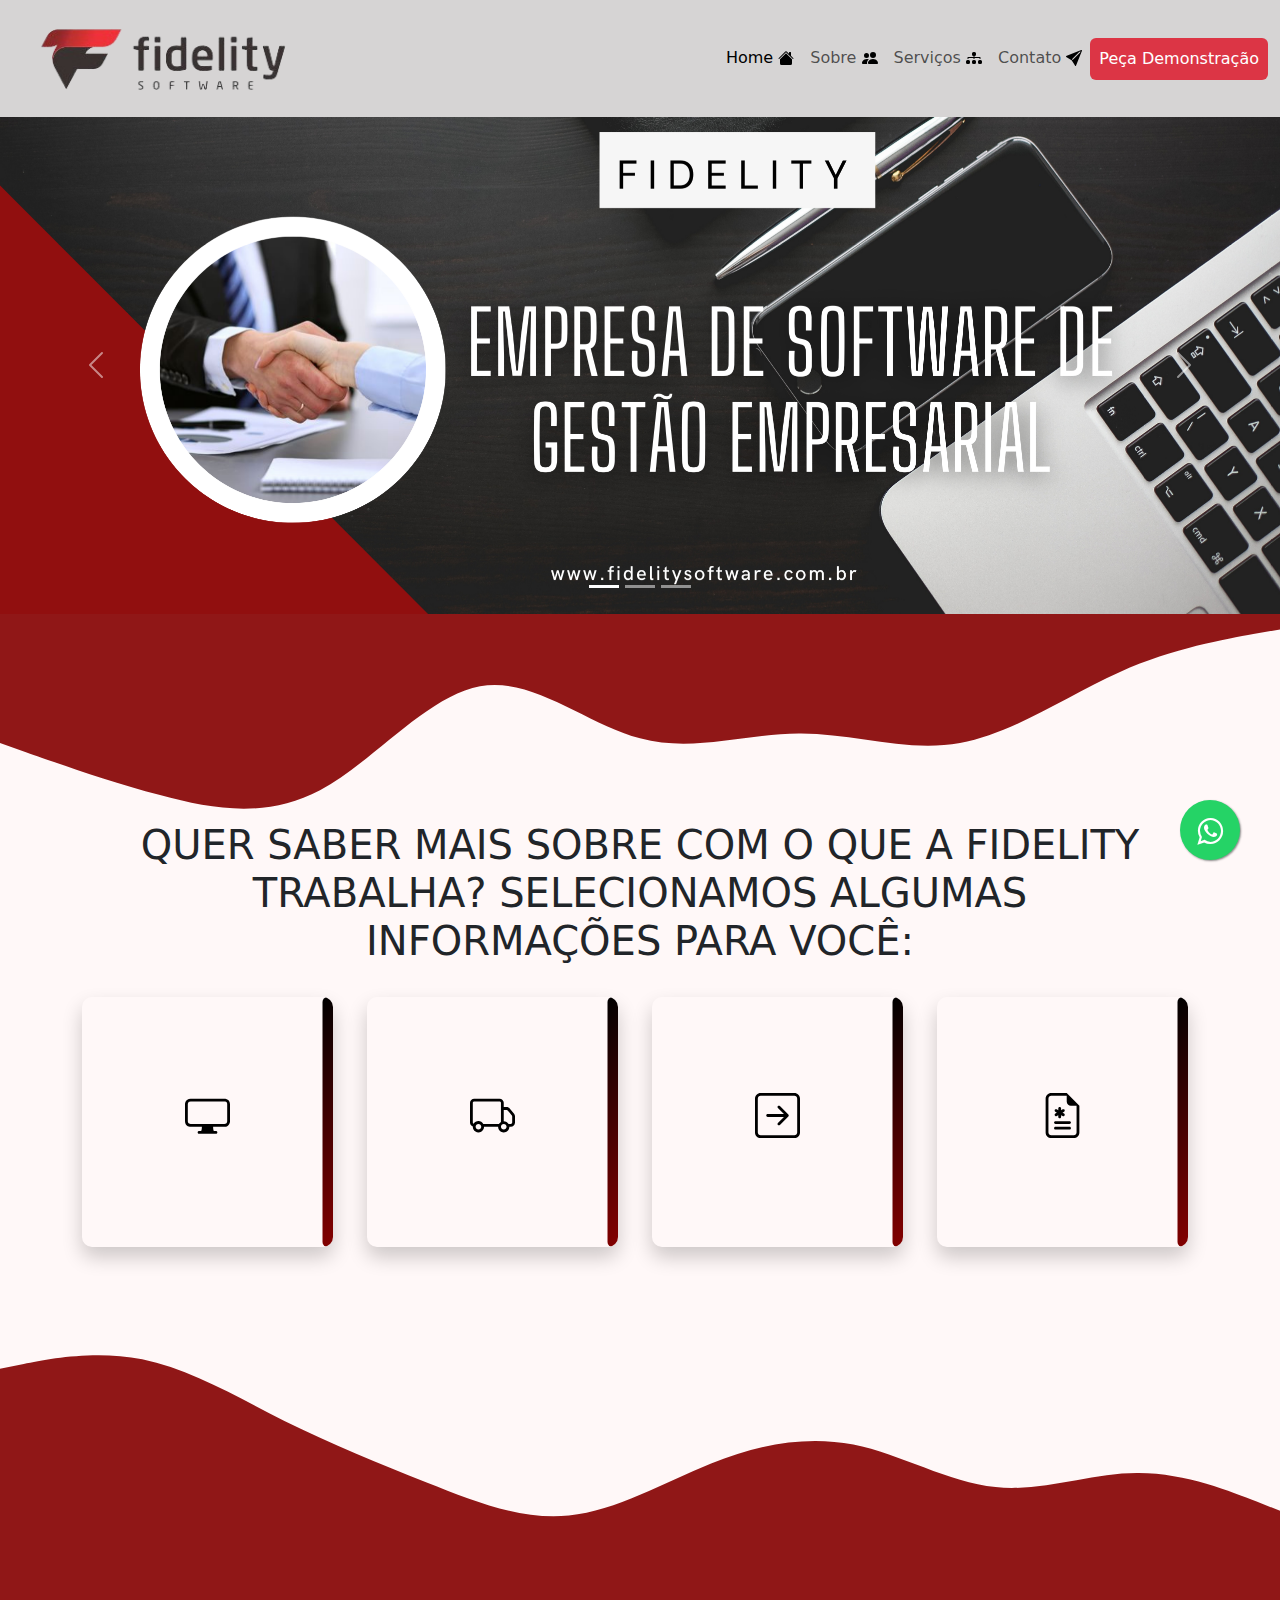
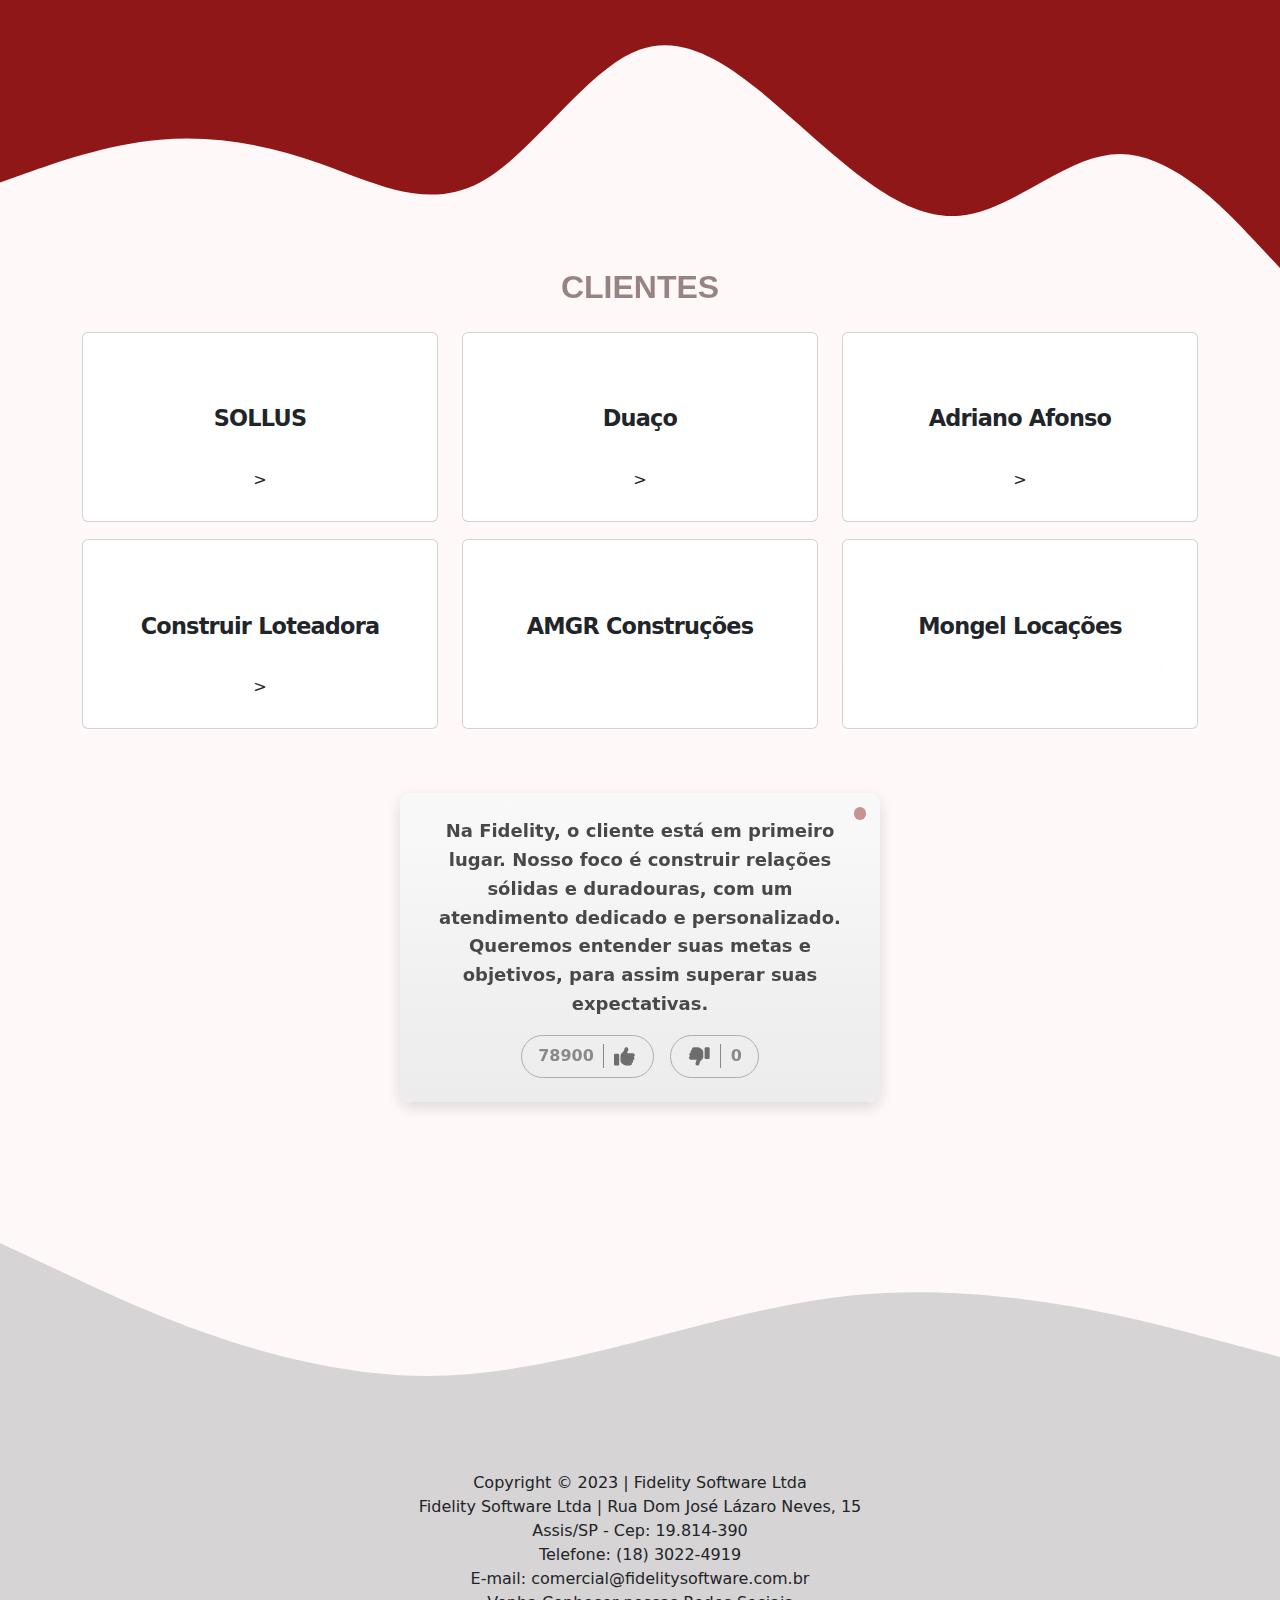
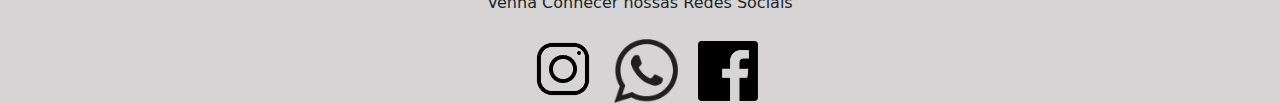
<file: index.html>
<!DOCTYPE html>
<html lang="pt-BR">

<head>
  <meta charset="UTF-8">
  <meta http-equiv="X-UA-Compatible" content="IE=edge">
  <meta name="viewport" content="width=device-width, initial-scale=1.0">
  <meta name="keywords" content="Mdf-e, sped,boletos,nf-e,software">
  <link rel="stylesheet" href="css/fidelity.css">
  <link rel="stylesheet" href="https://cdn.jsdelivr.net/npm/bootstrap@5.2.3/dist/css/bootstrap.min.css">
  <link rel="icon" type="image/x-icon" href="img/icon.ico">
  <title>Fidelity Software</title>
</head>

<body style="background-color: rgb(255, 248, 248);">
  <!-- <div class="fid"><img src="img/logo.png" class="logo"> -->

  <nav class="navbar navbar-expand-lg bg-fid">
    <div class="container-fluid">
      <a class="navbar-brand" href="#">
        <img src="img/logo.png" style="width: 95%;">
      </a>

      <button class="navbar-toggler" type="button" data-bs-toggle="collapse" data-bs-target="#navbarNavAltMarkup"
        aria-controls="navbarNavAltMarkup" aria-expanded="false" aria-label="Toggle navigation">
        <span class="navbar-toggler-icon"></span>
      </button>
      <div class="collapse navbar-collapse" id="navbarNavAltMarkup">
        <div class="navbar-nav ms-auto me-xxl-5">
          <a class="nav-link active " aria-current="page" href="index.html">Home <img src="img/home.svg"></a></a>
          <a class="nav-link " href="sobre.html">Sobre <img src="img/sobre.svg"></a>
          <a class="nav-link " href="serv.html">Serviços <img src="img/icon.svg"></a>
          <a href="cntt.html" class="nav-link ">Contato <img src="img/cntt.svg"></a>
          <form class="d-flex" role="search">
            <a href="https://api.whatsapp.com/send/?phone=551830224919&text&type=phone_number&app_absent=0"
              style="color: white; text-decoration: none;" target="_blank"> <button class="btn  text-bg-danger p-2 tada" type="submit">Peça
                Demonstração</a></button></a>
          </form>
        </div>
      </div>
    </div>
  </nav>
  </div>
  <div id="carouselExampleCaptions" class="carousel slide" data-bs-ride="false">
    <div class="carousel-indicators">
      <button type="button" data-bs-target="#carouselExampleCaptions" data-bs-slide-to="0" class="active"
        aria-current="true" aria-label="Slide 1"></button>
      <button type="button" data-bs-target="#carouselExampleCaptions" data-bs-slide-to="1"
        aria-label="Slide 2"></button>
      <button type="button" data-bs-target="#carouselExampleCaptions" data-bs-slide-to="2"
        aria-label="Slide 3"></button>
    </div>
    <div class="carousel-inner">
      <div class="carousel-item active">
        <img src="img/baner.png" class="d-block " style=" width: 100%;">
        <div class="carousel-caption d-none d-md-block">
        </div>
      </div>
      <div class="carousel-item">
        <img src="img/banerr.png" class="d-block w-100" alt="...">
        <div class="carousel-caption d-none d-md-block">
        </div>
      </div>
      <div class="carousel-item">
        <img src="img/baner2.png" class="d-block w-100" alt="...">
        <div class="carousel-caption d-none d-md-block">
        </div>
      </div>
    </div>
    <button class="carousel-control-prev" type="button" data-bs-target="#carouselExampleCaptions" data-bs-slide="prev">
      <span class="carousel-control-prev-icon" aria-hidden="true"></span>
      <span class="visually-hidden">Previous</span>
    </button>
    <button class="carousel-control-next" type="button" data-bs-target="#carouselExampleCaptions" data-bs-slide="next">
      <span class="carousel-control-next-icon" aria-hidden="true"></span>
      <span class="visually-hidden">Next</span>
    </button>

    <div>
    </div>
  </div>

  <img src="img/wave.svg" style="margin-top: -1%;">
  <h1 class="text-center infor">QUER SABER MAIS SOBRE COM O QUE A FIDELITY TRABALHA? SELECIONAMOS ALGUMAS INFORMAÇÕES
    PARA VOCÊ:</h1>
  <div class="container">
    <div class="row">

      <div class="col-sm-12 col-lg-3">
        <div class="car-container" id="">
          <div class="car">
            <div class="front-content">
              <p><img src="img/nfe.svg"></p>
            </div>
            <div class="content">
              <p class="heading">NF-E</p>
              <p>
                Emitimos a sua nota fiscal eletrônica,somos uma empresa dedicada a simplificar sua gestão fiscal,
                proporcionando agilidade e segurança em todos os processos relacionados às suas notas fiscais.
              </p>
            </div>
          </div>
        </div>
      </div>


      <div class="col-sm-12 col-lg-3 ">


        <div class="car-container">
          <div class="car">
            <div class="front-content">
              <p><img src="img/mdf.svg"></p>
            </div>
            <div class="content">
              <p class="heading">MDF-E</p>
              <p>
                Documento que emitimos e armazenamos eletronicamente, possuindo
                existência exclusivamente digital. Sua função é vincular os documentos fiscais transportados na unidade
                de
                carga utilizada. A validade jurídica do MDF-e é assegurada pela assinatura digital.
              </p>
            </div>
          </div>
        </div>
      </div>

      <div class="col-sm-12 col-lg-3 ">

        <div class="car-container">
          <div class="car">
            <div class="front-content">
              <p><Img src="img/spee.svg"></Img></p>
            </div>
            <div class="content">
              <p class="heading">SPED</p>
              <p>
                Nosso Sistema proporciona a escrituração contábil e fiscal em meio digital das empresas em geral,
                inclusive imunes
                e
                isentas, por meio de atividades como a recepção, validação, armazenamento e autenticação de livros e
                documentos, e demais informações dessas áreas.
              </p>
            </div>
          </div>
        </div>
      </div>

      <div class="col-sm-12 col-lg-3 ">

        <div class="car-container">
          <div class="car">
            <div class="front-content">
              <p><img src="img/bolet.svg"></p>
            </div>
            <div class="content">
              <p class="heading">BOLETOS</p>
              <p>
                Emitimos os boletos de sua empresa, cuidando e administrando da parte burocrática e sempre com a melhor
                confiabilidade do mercado
              </p>
            </div>
          </div>
        </div>
      </div>
    </div>
  </div>
  <img src="img/wave b.svg" class="b">
  <img src="img/ul.svg" style="margin-top: -1%;">
  <h1 class="text-center clientes">
    <div class="loader">
      CLIENTES
    </div>
  </h1>
  <div class="container">
    <div class="row">
      <div class="col-4">
        <div class="card">
          <div class="icon">
            <svg viewBox="0 0 24 24" height="24" width="24" xmlns="http://www.w3.org/2000/svg">

            </svg>

          </div>
          <strong> SOLLUS
          </strong>
          <div class="card__body">

          </div>
          <span><img class="img-fluid" src="img/sollus.png"></span>>
        </div>
      </div>

      <div class="col-4">

        <div class="card">
          <div class="icon">
            <svg viewBox="0 0 24 24" height="24" width="24" xmlns="http://www.w3.org/2000/svg">

            </svg>
          </div>
          <strong> Duaço
          </strong>
          <div class="card__body">

          </div>
          <span><img class="img-fluid" src="img/duaço.jpg"></span>>
        </div>
      </div>

      <div class="col-4">

        <div class="card">
          <div class="icon">
            <svg viewBox="0 0 24 24" height="24" width="24" xmlns="http://www.w3.org/2000/svg">

            </svg>
          </div>
          <strong> Adriano Afonso
          </strong>
          <div class="card__body">

          </div>
          <span><img class="img-fluid" src="img/adriano.png"></span>>
        </div>
      </div>
    </div>
    <div class="row">
      <div class="col-4">
        <div class="card">
          <div class="icon">
            <svg viewBox="0 0 24 24" height="24" width="24" xmlns="http://www.w3.org/2000/svg">

            </svg>
          </div>
          <strong> Construir Loteadora
          </strong>
          <div class="card__body">

          </div>
          <span><img class="img-fluid" src="img/construir.png"></span>>
        </div>
      </div>
      <div class="col-4">
        <div class="card">
          <div class="icon">
            <svg viewBox="0 0 24 24" height="24" width="24" xmlns="http://www.w3.org/2000/svg">

            </svg>
          </div>
          <strong> AMGR
            Construções
          </strong>
          <div class="card__body">

          </div>
          <span><img class="img-fluid" src="img/amgr.png"></span>>
        </div>
      </div>
      <div class="col-4">
        <div class="card">
          <div class="icon">
            <svg viewBox="0 0 24 24" height="24" width="24" xmlns="http://www.w3.org/2000/svg">

            </svg>
          </div>
          <strong> Mongel Locações
          </strong>
          <div class="card__body">
          </div>
          <span><img class="img-fluid" src="img/mongel.jpg"></span>>
        </div>
      </div>
    </div>

  </div>
  <div class="like-dislike-container">
    <div class="tool-box">
      <button class="btn-close">×</button>
    </div>
    <p class="text-content"> Na Fidelity, o cliente está em primeiro lugar. Nosso foco é construir relações sólidas e
      duradouras, com um atendimento dedicado e personalizado. Queremos entender suas metas e objetivos, para assim
      superar suas expectativas.
    <div class="icons-box">
      <div class="icons">
        <label class="like-label">78900</label>
        <svg class="svgs" id="icon-like" xmlns="http://www.w3.org/2000/svg" viewBox="0 0 512 512">
          <path
            d="M313.4 32.9c26 5.2 42.9 30.5 37.7 56.5l-2.3 11.4c-5.3 26.7-15.1 52.1-28.8 75.2H464c26.5 0 48 21.5 48 48c0 18.5-10.5 34.6-25.9 42.6C497 275.4 504 288.9 504 304c0 23.4-16.8 42.9-38.9 47.1c4.4 7.3 6.9 15.8 6.9 24.9c0 21.3-13.9 39.4-33.1 45.6c.7 3.3 1.1 6.8 1.1 10.4c0 26.5-21.5 48-48 48H294.5c-19 0-37.5-5.6-53.3-16.1l-38.5-25.7C176 420.4 160 390.4 160 358.3V320 272 247.1c0-29.2 13.3-56.7 36-75l7.4-5.9c26.5-21.2 44.6-51 51.2-84.2l2.3-11.4c5.2-26 30.5-42.9 56.5-37.7zM32 192H96c17.7 0 32 14.3 32 32V448c0 17.7-14.3 32-32 32H32c-17.7 0-32-14.3-32-32V224c0-17.7 14.3-32 32-32z">
          </path>
        </svg>
      </div>
      <div class="icons">
        <svg class="svgs" id="icon-dislike" xmlns="http://www.w3.org/2000/svg" viewBox="0 0 512 512">
          <path
            d="M313.4 32.9c26 5.2 42.9 30.5 37.7 56.5l-2.3 11.4c-5.3 26.7-15.1 52.1-28.8 75.2H464c26.5 0 48 21.5 48 48c0 18.5-10.5 34.6-25.9 42.6C497 275.4 504 288.9 504 304c0 23.4-16.8 42.9-38.9 47.1c4.4 7.3 6.9 15.8 6.9 24.9c0 21.3-13.9 39.4-33.1 45.6c.7 3.3 1.1 6.8 1.1 10.4c0 26.5-21.5 48-48 48H294.5c-19 0-37.5-5.6-53.3-16.1l-38.5-25.7C176 420.4 160 390.4 160 358.3V320 272 247.1c0-29.2 13.3-56.7 36-75l7.4-5.9c26.5-21.2 44.6-51 51.2-84.2l2.3-11.4c5.2-26 30.5-42.9 56.5-37.7zM32 192H96c17.7 0 32 14.3 32 32V448c0 17.7-14.3 32-32 32H32c-17.7 0-32-14.3-32-32V224c0-17.7 14.3-32 32-32z">
          </path>
        </svg>
        <label class="dislike-label">0</label>
      </div>
    </div>
  </div>
 <div class="row">
   <a class="back-to-top" onclick="scrollToTop()" href="#"><img src="img/voltar.svg"></a>
</div>
 
  
  <link rel="stylesheet" href="https://maxcdn.bootstrapcdn.com/font-awesome/4.5.0/css/font-awesome.min.css">
  <a href="https://api.whatsapp.com/send/?phone=551830224919&text&type=phone_number&app_absent=0" style="position:fixed;width:60px;height:60px;bottom:40px;right:40px;background-color:#25d366;color:#FFF;border-radius:50px;text-align:center;font-size:30px;box-shadow: 1px 1px 2px #888;
    z-index:1000;" target="_blank">
    <i style="margin-top:16px" class="fa fa-whatsapp"></i>
  </a>
  </div>
  <br>
  <br>
  <br>
  <img src="img/rod.svg" class="b" style="margin-top: 1%;">

  <div class=" text-center roda">Copyright © 2023 | Fidelity Software Ltda<br>
    Fidelity Software Ltda | Rua Dom José Lázaro Neves, 15<br>
		Assis/SP - Cep: 19.814-390<br>

		Telefone: (18) 3022-4919<br>
		E-mail: comercial@fidelitysoftware.com.br<br> 
    Venha Conhecer nossas Redes Sociais<br><br>
    <img src="img/ins.png" class="redes2">
    <a href="https://api.whatsapp.com/send/?phone=551830224919&text&type=phone_number&app_absent=0" target="_blank">
      <img src="img/wh.png" class="redes3"></a>
    <a href="https://www.facebook.com/fidelitysoftware.assis/" target="_blank"><img src="img/face.png"
        class="redes4"></a>
  </div>

</body>
<script src="js/fidelity.js"></script>
<script src="https://cdn.jsdelivr.net/npm/bootstrap@5.2.3/dist/js/bootstrap.min.js"></script>
<script src="https://cdn.jsdelivr.net/npm/bootstrap@5.2.3/dist/js/bootstrap.bundle.min.js"></script>

</html>
</file>
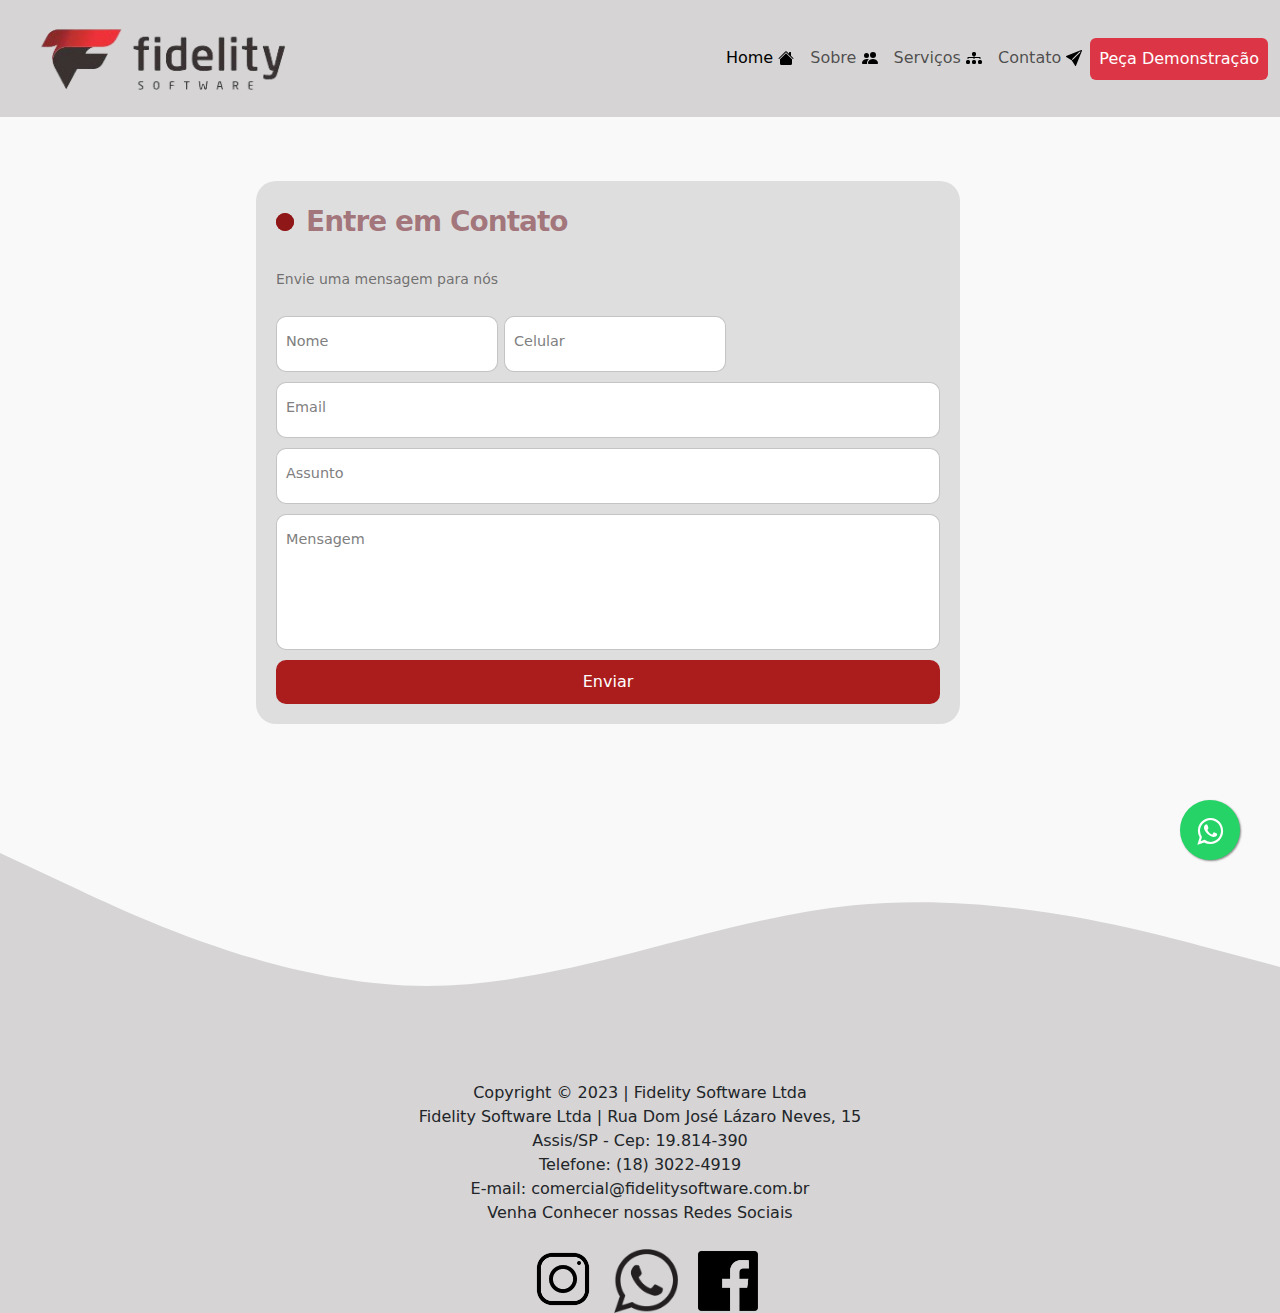
<file: cntt.html>
<!DOCTYPE html>
<html lang="pt-BR">

<head>
  <meta charset="UTF-8">
  <meta http-equiv="X-UA-Compatible" content="IE=edge">
  <meta name="viewport" content="width=device-width, initial-scale=1.0">
  <link rel="stylesheet" href="css/fidelity.css">
  <link rel="stylesheet" href="https://cdn.jsdelivr.net/npm/bootstrap@5.2.3/dist/css/bootstrap.min.css">
  <link rel="icon" type="image/x-icon" href="img/icon.ico">
  <title>Fidelity Software</title>
</head>

<body style="background-color: rgb(249, 249, 249);">
  <!-- <div class="fid"><img src="img/logo.png" class="logo"> -->

  <nav class="navbar navbar-expand-lg bg-fid">
    <div class="container-fluid">
      <a class="navbar-brand" href="#">
        <img src="img/logo.png" style="width: 95%;">
      </a>

      <button class="navbar-toggler" type="button" data-bs-toggle="collapse" data-bs-target="#navbarNavAltMarkup"
        aria-controls="navbarNavAltMarkup" aria-expanded="false" aria-label="Toggle navigation">
        <span class="navbar-toggler-icon"></span>
      </button>
      <div class="collapse navbar-collapse" id="navbarNavAltMarkup">
        <div class="navbar-nav ms-auto me-xxl-5">
          <a class="nav-link active " aria-current="page" href="index.html">Home <img src="img/home.svg"></a></a>
          <a class="nav-link " href="sobre.html">Sobre <img src="img/sobre.svg"></a>
          <a class="nav-link " href="serv.html">Serviços <img src="img/icon.svg"></a>
          <a href="cntt.html" class="nav-link ">Contato <img src="img/cntt.svg"></a>
          <form class="d-flex" role="search">
            <a href="https://api.whatsapp.com/send/?phone=551830224919&text&type=phone_number&app_absent=0"
              style="color: white; text-decoration: none;"> <button class="btn  text-bg-danger p-2 tada"
                type="">Peça Demonstração</button> </a>
          </form>
        </div>
      </div>
    </div>
  </nav>
  </div>

  <form class="form">
    <p class="title">Entre em Contato </p>
    <p class="message">Envie uma mensagem para nós </p>
    <div class="flex">
      <label>
        <input required="" placeholder="" type="text" class="input">
        <span>Nome</span>
      </label>

      <label>
        <input required="" placeholder="" type="text" class="input">
        <span>Celular</span>
      </label>
    </div>

    <label>
      <input required="" placeholder="" type="email" class="input">
      <span>Email</span>
    </label>

    <label>
      <input required="" placeholder="" type="text" class="input">
      <span>Assunto</span>
    </label>
    <label>
      <input required="" placeholder="" type="text" class="inputs">
      <span>Mensagem</span>
    </label>
    <button class="submit">Enviar</button>

  </form>
  <!-- <div class="row"> <a class="back-to-top" onclick="scrollToTop()" href="#"><img src="img/voltar.svg"></a></div> -->
  <link rel="stylesheet" href="https://maxcdn.bootstrapcdn.com/font-awesome/4.5.0/css/font-awesome.min.css">
  <a href="https://api.whatsapp.com/send/?phone=551830224919&text&type=phone_number&app_absent=0" style="position:fixed;width:60px;height:60px;bottom:40px;right:40px;background-color:#25d366;color:#FFF;border-radius:50px;text-align:center;font-size:30px;box-shadow: 1px 1px 2px #888;
    z-index:1000;" target="_blank">
    <i style="margin-top:16px" class="fa fa-whatsapp"></i>
  </a>


  <br>
  <br>
  <br>

  <img src="img/rod.svg">
  <div class=" text-center roda">Copyright © 2023 | Fidelity Software Ltda<br>
    Fidelity Software Ltda | Rua Dom José Lázaro Neves, 15<br>
    Assis/SP - Cep: 19.814-390<br>

    Telefone: (18) 3022-4919<br>
    E-mail: comercial@fidelitysoftware.com.br<br>
    Venha Conhecer nossas Redes Sociais<br><br>
    <img src="img/ins.png" class="redes2">
    <a href="https://api.whatsapp.com/send/?phone=551830224919&text&type=phone_number&app_absent=0" target="_blank">
      <img src="img/wh.png" class="redes3"></a>
    <a href="https://www.facebook.com/fidelitysoftware.assis/" target="_blank"> <img src="img/face.png"
        class="redes4"></a>
  </div>

</body>
<script src="js/fidelity.js"></script>
<script src="https://cdn.jsdelivr.net/npm/bootstrap@5.2.3/dist/js/bootstrap.min.js"></script>
<script src="https://cdn.jsdelivr.net/npm/bootstrap@5.2.3/dist/js/bootstrap.bundle.min.js"></script>

</html>
</file>
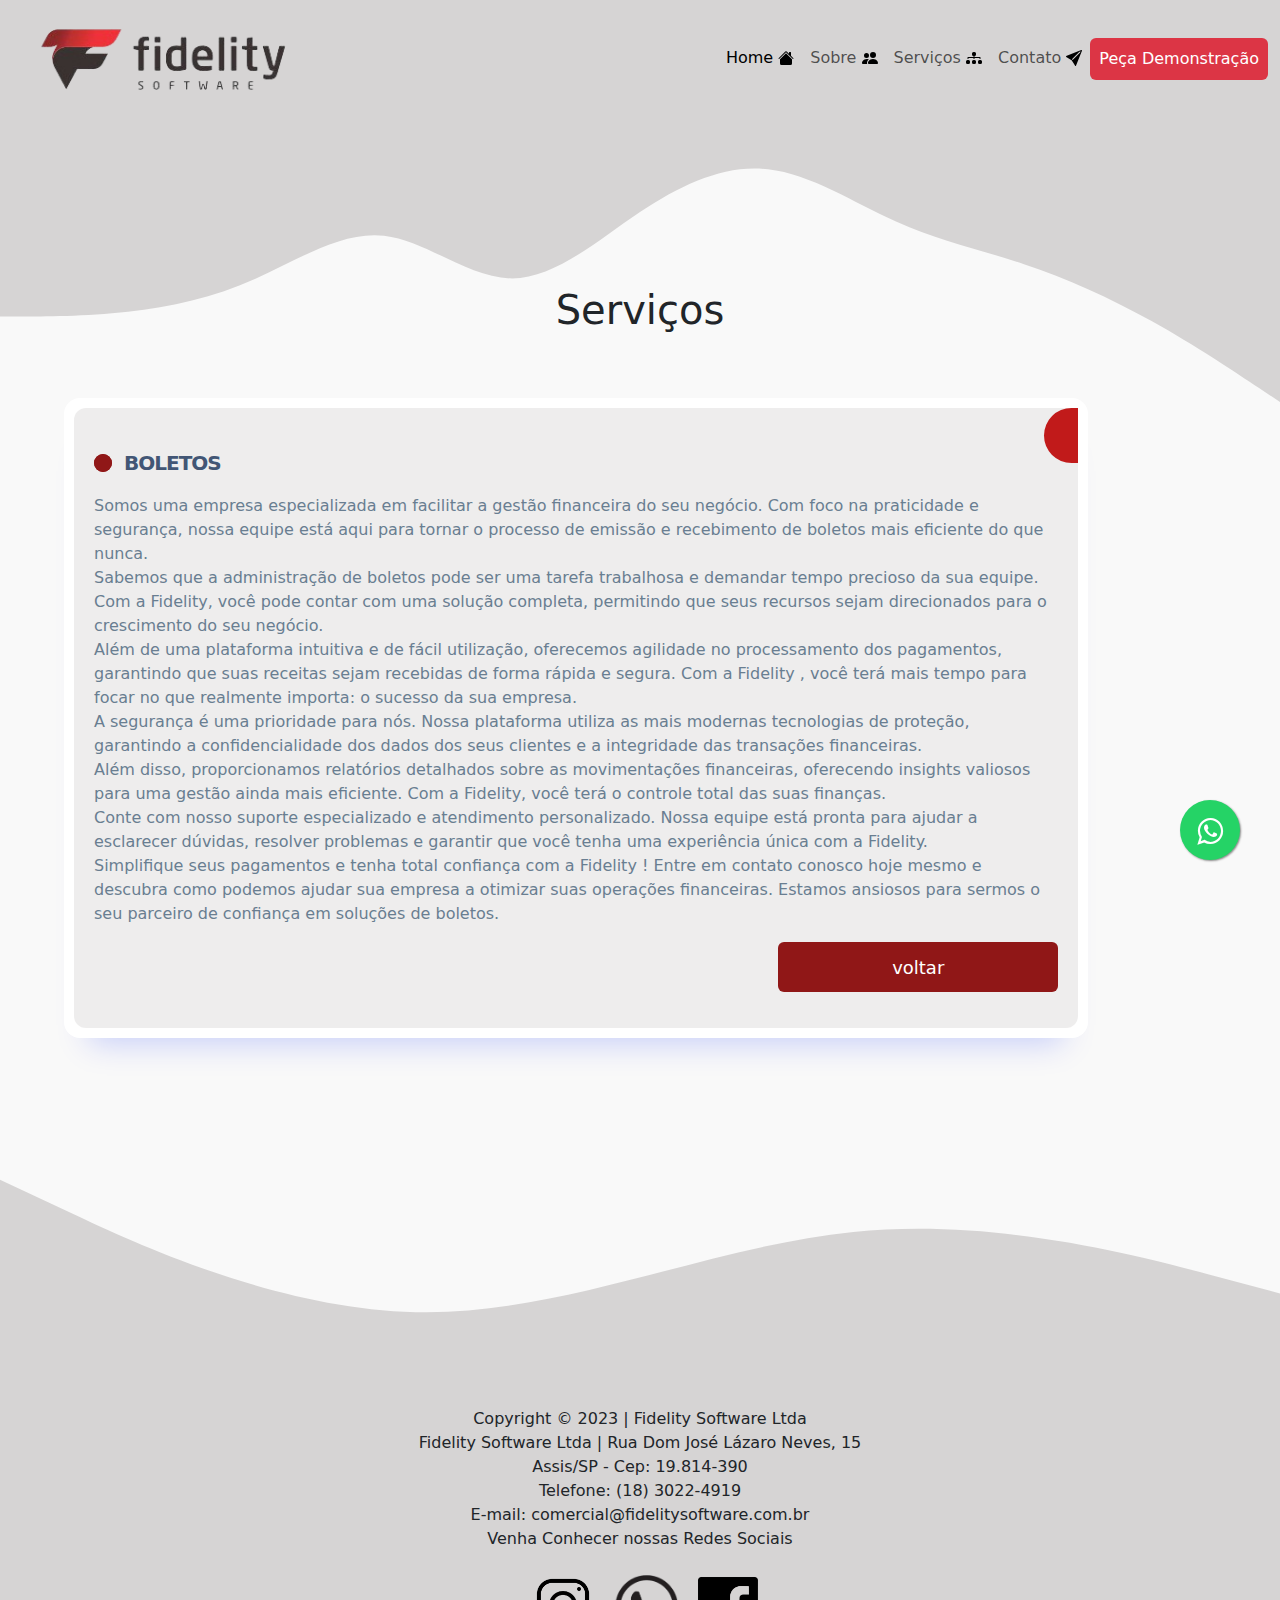
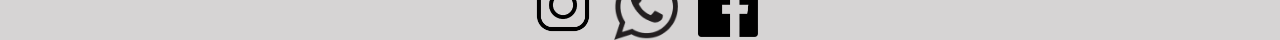
<file: sbb.html>
<!DOCTYPE html>
<html lang="pt-BR">

<head>
    <meta charset="UTF-8">
    <meta http-equiv="X-UA-Compatible" content="IE=edge">
    <meta name="viewport" content="width=device-width, initial-scale=1.0">
    <link rel="stylesheet" href="css/fidelity.css">
    <link rel="stylesheet" href="https://cdn.jsdelivr.net/npm/bootstrap@5.2.3/dist/css/bootstrap.min.css">
    <link rel="icon" type="image/x-icon" href="img/icon.ico">
    <title>Fidelity Software</title>
</head>

<body style="background-color: rgb(249, 249, 249);">
    <!-- <div class="fid"><img src="img/logo.png" class="logo"> -->

    <nav class="navbar navbar-expand-lg bg-fid" >
        <div class="container-fluid">
            <a class="navbar-brand" href="#">
                <img src="img/logo.png" style="width: 95%;">
            </a>

            <button class="navbar-toggler" type="button" data-bs-toggle="collapse" data-bs-target="#navbarNavAltMarkup"
                aria-controls="navbarNavAltMarkup" aria-expanded="false" aria-label="Toggle navigation">
                <span class="navbar-toggler-icon"></span>
            </button>
            <div class="collapse navbar-collapse" id="navbarNavAltMarkup">
                <div class="navbar-nav ms-auto me-xxl-5">
                    <a class="nav-link active " aria-current="page" href="index.html">Home <img
                            src="img/home.svg"></a></a>
                    <a class="nav-link " href="sobre.html">Sobre <img src="img/sobre.svg"></a>
                    <a class="nav-link " href="serv.html">Serviços <img src="img/icon.svg"></a>
                    <a href="cntt.html" class="nav-link ">Contato <img src="img/cntt.svg"></a>
                    <form class="d-flex" role="search">
                        <a href="https://api.whatsapp.com/send/?phone=551830224919&text&type=phone_number&app_absent=0"><button
                                class="btn  text-bg-danger p-2 tada" type="submit">Peça Demonstração</button></a>
                    </form>
                </div>
            </div>
        </div>
    </nav>
    </div>
    <img src="img/teto.svg">
    <h1 class="text-center serv">Serviços</h1>
    <div class="plan">
        <div class="inner">
            <span class="pricing">
                <span>
                    <small></small>
                </span>
            </span>
            <p class="title">BOLETOS</p>
            <p class="info">
                Somos uma empresa especializada em facilitar a gestão financeira do seu negócio. Com foco na praticidade e segurança,
                nossa equipe está aqui para tornar o processo de emissão e recebimento de boletos mais eficiente do que
                nunca.

                <br>  Sabemos que a administração de boletos pode ser uma tarefa trabalhosa e demandar tempo precioso da
                sua equipe. Com a Fidelity, você pode contar com uma solução completa, permitindo que seus
                recursos sejam direcionados para o crescimento do seu negócio.

                <br> Além de uma plataforma intuitiva e de fácil utilização, oferecemos agilidade no processamento dos
                pagamentos, garantindo que suas receitas sejam recebidas de forma rápida e segura. Com a Fidelity
               , você terá mais tempo para focar no que realmente importa: o sucesso da sua empresa.

               <br>  A segurança é uma prioridade para nós. Nossa plataforma utiliza as mais modernas tecnologias de
                proteção, garantindo a confidencialidade dos dados dos seus clientes e a integridade das transações
                financeiras.

                <br>  Além disso, proporcionamos relatórios detalhados sobre as movimentações financeiras, oferecendo
                insights valiosos para uma gestão ainda mais eficiente. Com a Fidelity, você terá o controle
                total das suas finanças.

                <br>  Conte com nosso suporte especializado e atendimento personalizado. Nossa equipe está pronta para
                ajudar a esclarecer dúvidas, resolver problemas e garantir que você tenha uma experiência única com a
                Fidelity.

                <br> Simplifique seus pagamentos e tenha total confiança com a Fidelity ! Entre em contato conosco
                hoje mesmo e descubra como podemos ajudar sua empresa a otimizar suas operações financeiras. Estamos
                ansiosos para sermos o seu parceiro de confiança em soluções de boletos.
            </p>
            <ul class="features">
                <li>
                    <div class="action">
                        <a class="button" href="serv.html">
                            voltar
                        </a>
                    </div>
        </div>
    </div>





    <link rel="stylesheet" href="https://maxcdn.bootstrapcdn.com/font-awesome/4.5.0/css/font-awesome.min.css">
    <a href="https://api.whatsapp.com/send/?phone=551830224919&text&type=phone_number&app_absent=0" style="position:fixed;width:60px;height:60px;bottom:40px;right:40px;background-color:#25d366;color:#FFF;border-radius:50px;text-align:center;font-size:30px;box-shadow: 1px 1px 2px #888;
	  z-index:1000;" target="_blank">
        <i style="margin-top:16px" class="fa fa-whatsapp"></i>
    </a>


    <br>
    <br>
    <br>
    <img src="img/rod.svg" style="margin-top: 1%;">
    <div class=" text-center roda">Copyright © 2023 | Fidelity Software Ltda<br>
        Fidelity Software Ltda | Rua Dom José Lázaro Neves, 15<br>
		Assis/SP - Cep: 19.814-390<br>

		Telefone: (18) 3022-4919<br>
		E-mail: comercial@fidelitysoftware.com.br<br>
        Venha Conhecer nossas Redes Sociais<br><br>
        <img src="img/ins.png" class="redes2">
        <a href="https://api.whatsapp.com/send/?phone=551830224919&text&type=phone_number&app_absent=0"
            target="_blank"><img src="img/wh.png" class="redes3"></a>
        <a href="https://www.facebook.com/fidelitysoftware.assis/" target="_blank"><img src="img/face.png"
                class="redes4"></a>
    </div>

</body>
<script src="js/fidelity.js"></script>
<script src="https://cdn.jsdelivr.net/npm/bootstrap@5.2.3/dist/js/bootstrap.min.js"></script>
<script src="https://cdn.jsdelivr.net/npm/bootstrap@5.2.3/dist/js/bootstrap.bundle.min.js"></script>

</html>
</file>
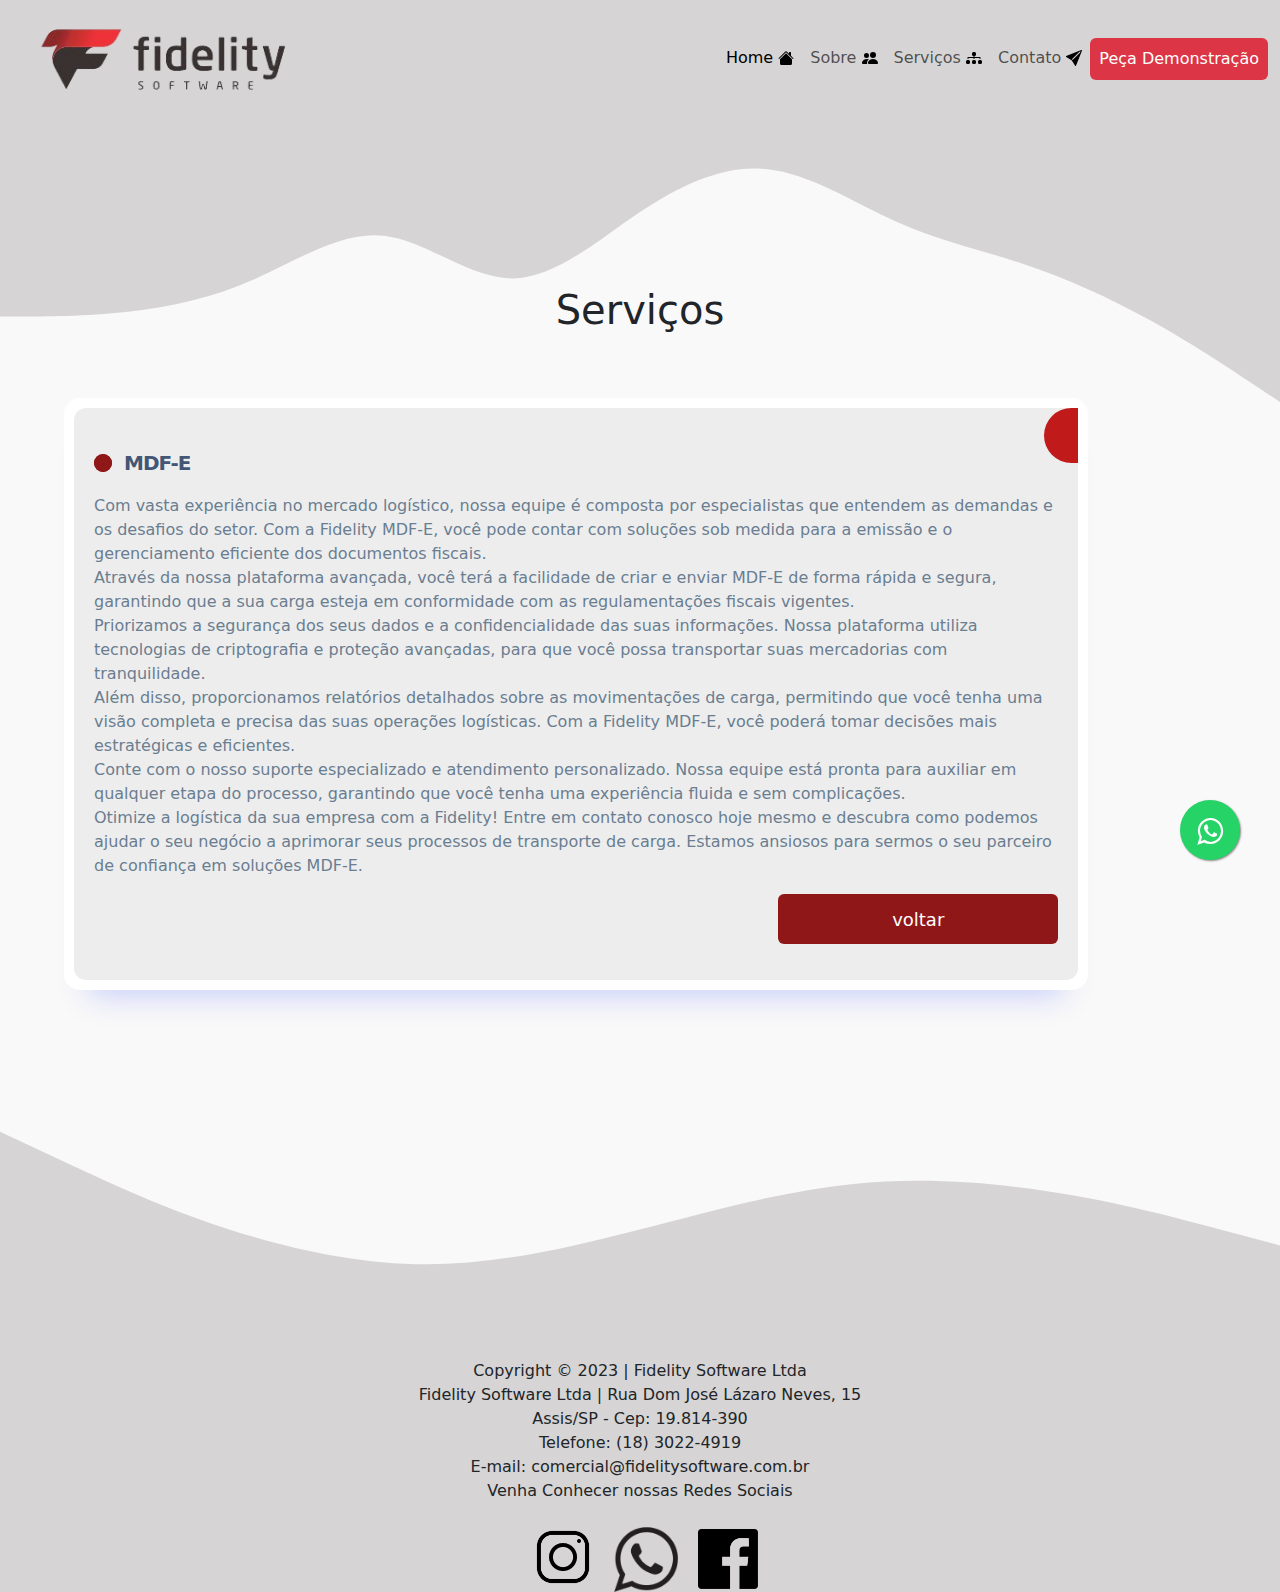
<file: sbm.html>
<!DOCTYPE html>
<html lang="pt-BR">

<head>
    <meta charset="UTF-8">
    <meta http-equiv="X-UA-Compatible" content="IE=edge">
    <meta name="viewport" content="width=device-width, initial-scale=1.0">
    <link rel="stylesheet" href="css/fidelity.css">
    <link rel="stylesheet" href="https://cdn.jsdelivr.net/npm/bootstrap@5.2.3/dist/css/bootstrap.min.css">
    <link rel="icon" type="image/x-icon" href="img/icon.ico">
    <title>Fidelity Software</title>
</head>

<body style="background-color: rgb(249, 249, 249);">
    <!-- <div class="fid"><img src="img/logo.png" class="logo"> -->

    <nav class="navbar navbar-expand-lg bg-fid">
        <div class="container-fluid">
            <a class="navbar-brand" href="#">
                <img src="img/logo.png" style="width: 95%;">
            </a>

            <button class="navbar-toggler" type="button" data-bs-toggle="collapse" data-bs-target="#navbarNavAltMarkup"
                aria-controls="navbarNavAltMarkup" aria-expanded="false" aria-label="Toggle navigation">
                <span class="navbar-toggler-icon"></span>
            </button>
            <div class="collapse navbar-collapse" id="navbarNavAltMarkup">
                <div class="navbar-nav ms-auto me-xxl-5">
                    <a class="nav-link active " aria-current="page" href="index.html">Home <img
                            src="img/home.svg"></a></a>
                    <a class="nav-link " href="sobre.html">Sobre <img src="img/sobre.svg"></a>
                    <a class="nav-link " href="serv.html">Serviços <img src="img/icon.svg"></a>
                    <a href="cntt.html" class="nav-link ">Contato <img src="img/cntt.svg"></a>
                    <form class="d-flex" role="search">
                        <a href="https://api.whatsapp.com/send/?phone=551830224919&text&type=phone_number&app_absent=0"><button
                                class="btn  text-bg-danger p-2 tada" type="submit">Peça Demonstração</button></a>
                    </form>
                </div>
            </div>
        </div>
    </nav>
    </div>
    <img src="img/teto.svg">
    <h1 class="text-center serv">Serviços</h1>
    <div class="plan">
        <div class="inner">
            <span class="pricing">
                <span>
                    <small></small>
                </span>
            </span>
            <p class="title">MDF-E</p>
            <p class="info">
                 Com vasta experiência no mercado logístico, nossa equipe é composta por especialistas que entendem
                as demandas e os desafios do setor. Com a Fidelity MDF-E, você pode contar com soluções sob medida para
                a emissão e o gerenciamento eficiente dos documentos fiscais.
                <br>
                 Através da nossa plataforma avançada, você terá a facilidade de criar e enviar MDF-E de forma rápida
                e segura, garantindo que a sua carga esteja em conformidade com as regulamentações fiscais vigentes.
                <br>
                 Priorizamos a segurança dos seus dados e a confidencialidade das suas informações. Nossa plataforma
                utiliza tecnologias de criptografia e proteção avançadas, para que você possa transportar suas
                mercadorias com tranquilidade.
                <br>
                 Além disso, proporcionamos relatórios detalhados sobre as movimentações de carga, permitindo que você
                tenha uma visão completa e precisa das suas operações logísticas. Com a Fidelity MDF-E, você poderá
                tomar decisões mais estratégicas e eficientes.
                <br>
                 Conte com o nosso suporte especializado e atendimento personalizado. Nossa equipe está pronta para
                auxiliar em qualquer etapa do processo, garantindo que você tenha uma experiência fluida e sem
                complicações.
                <br>
                 Otimize a logística da sua empresa com a Fidelity! Entre em contato conosco hoje mesmo e
                descubra como podemos ajudar o seu negócio a aprimorar seus processos de transporte de carga. Estamos
                ansiosos para sermos o seu parceiro de confiança em soluções MDF-E.
            </p>
            <ul class="features">
                <li>
                    <div class="action">
                        <a class="button" href="serv.html">
                            voltar
                        </a>
                    </div>
        </div>
    </div>





    <link rel="stylesheet" href="https://maxcdn.bootstrapcdn.com/font-awesome/4.5.0/css/font-awesome.min.css">
    <a href="https://api.whatsapp.com/send/?phone=551830224919&text&type=phone_number&app_absent=0" style="position:fixed;width:60px;height:60px;bottom:40px;right:40px;background-color:#25d366;color:#FFF;border-radius:50px;text-align:center;font-size:30px;box-shadow: 1px 1px 2px #888;
	  z-index:1000;" target="_blank">
        <i style="margin-top:16px" class="fa fa-whatsapp"></i>
    </a>


    <br>
    <br>
    <br>
    <img src="img/rod.svg" style="margin-top: 1%;">
    <div class=" text-center roda">Copyright © 2023 | Fidelity Software Ltda<br>
        Fidelity Software Ltda | Rua Dom José Lázaro Neves, 15<br>
		Assis/SP - Cep: 19.814-390<br>

		Telefone: (18) 3022-4919<br>
		E-mail: comercial@fidelitysoftware.com.br<br>
        Venha Conhecer nossas Redes Sociais<br><br>
        <img src="img/ins.png" class="redes2">
        <a href="https://api.whatsapp.com/send/?phone=551830224919&text&type=phone_number&app_absent=0"
            target="_blank"><img src="img/wh.png" class="redes3"></a>
        <a href="https://www.facebook.com/fidelitysoftware.assis/" target="_blank"><img src="img/face.png"
                class="redes4"></a>
    </div>

</body>
<script src="js/fidelity.js"></script>
<script src="https://cdn.jsdelivr.net/npm/bootstrap@5.2.3/dist/js/bootstrap.min.js"></script>
<script src="https://cdn.jsdelivr.net/npm/bootstrap@5.2.3/dist/js/bootstrap.bundle.min.js"></script>

</html>
</file>
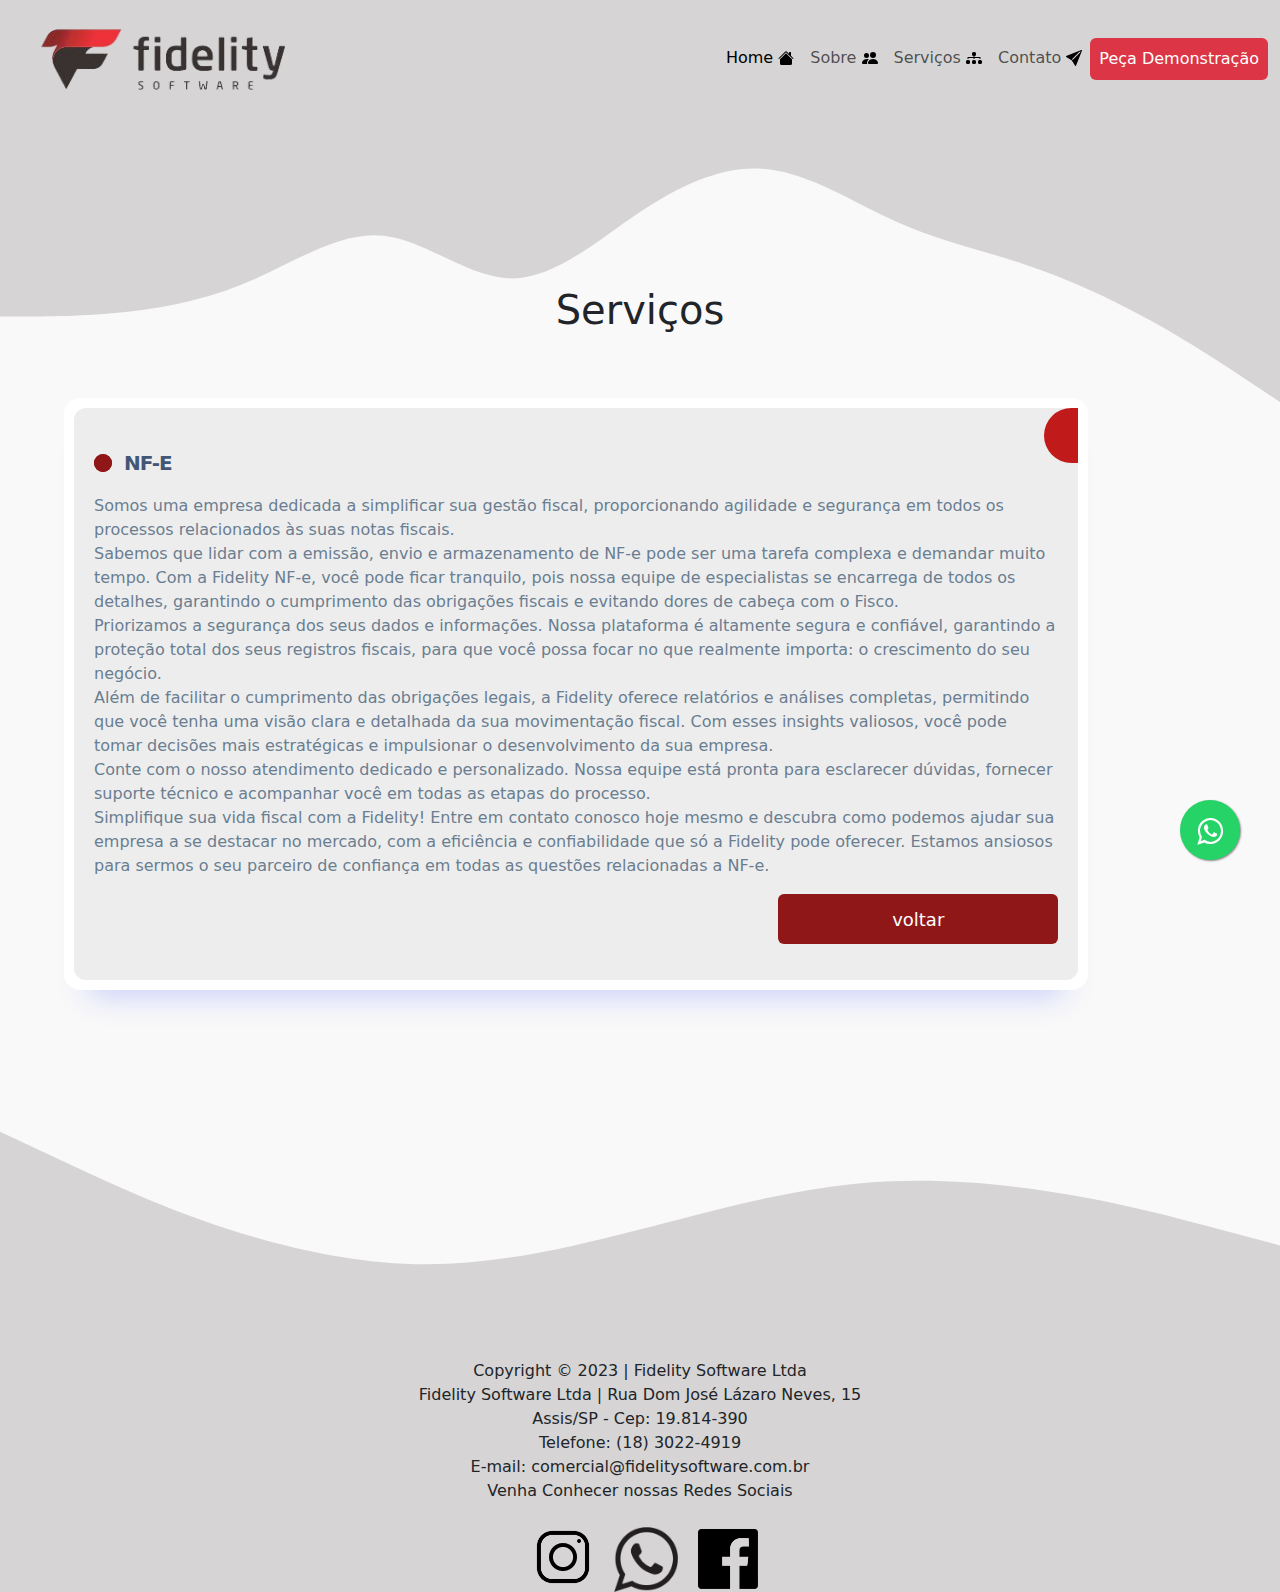
<file: sbn.html>
<!DOCTYPE html>
<html lang="pt-BR">

<head>
    <meta charset="UTF-8">
    <meta http-equiv="X-UA-Compatible" content="IE=edge">
    <meta name="viewport" content="width=device-width, initial-scale=1.0">
    <link rel="stylesheet" href="css/fidelity.css">
    <link rel="stylesheet" href="https://cdn.jsdelivr.net/npm/bootstrap@5.2.3/dist/css/bootstrap.min.css">
    <link rel="icon" type="image/x-icon" href="img/icon.ico">
    <title>Fidelity Software</title>
</head>

<body style="background-color: rgb(249, 249, 249);">
    <!-- <div class="fid"><img src="img/logo.png" class="logo"> -->

    <nav class="navbar navbar-expand-lg bg-fid">
        <div class="container-fluid">
            <a class="navbar-brand" href="#">
                <img src="img/logo.png" style="width: 95%;">
            </a>

            <button class="navbar-toggler" type="button" data-bs-toggle="collapse" data-bs-target="#navbarNavAltMarkup"
                aria-controls="navbarNavAltMarkup" aria-expanded="false" aria-label="Toggle navigation">
                <span class="navbar-toggler-icon"></span>
            </button>
            <div class="collapse navbar-collapse" id="navbarNavAltMarkup">
                <div class="navbar-nav ms-auto me-xxl-5">
                    <a class="nav-link active " aria-current="page" href="index.html">Home <img
                            src="img/home.svg"></a></a>
                    <a class="nav-link " href="sobre.html">Sobre <img src="img/sobre.svg"></a>
                    <a class="nav-link " href="serv.html">Serviços <img src="img/icon.svg"></a>
                    <a href="cntt.html" class="nav-link ">Contato <img src="img/cntt.svg"></a>
                    <form class="d-flex" role="search">
                        <a href="https://api.whatsapp.com/send/?phone=551830224919&text&type=phone_number&app_absent=0"><button
                                class="btn  text-bg-danger p-2 tada" type="submit">Peça Demonstração</button></a>
                    </form>
                </div>
            </div>
        </div>
    </nav>
    </div>
    <img src="img/teto.svg">
    <h1 class="text-center serv">Serviços</h1>
    <div class="plan">
        <div class="inner">
            <span class="pricing">
                <span>
                    <small></small>
                </span>
            </span>
            <p class="title">NF-E</p>
            <p class="info"> Somos uma empresa dedicada a simplificar sua gestão fiscal, proporcionando agilidade e
                segurança em todos os processos relacionados às suas notas fiscais.
<br>
                 Sabemos que lidar com a emissão, envio e armazenamento de NF-e pode ser uma tarefa complexa e
                demandar muito tempo. Com a Fidelity NF-e, você pode ficar tranquilo, pois nossa equipe de especialistas
                se encarrega de todos os detalhes, garantindo o cumprimento das obrigações fiscais e evitando dores de
                cabeça com o Fisco.
                <br>
                 Priorizamos a segurança dos seus dados e informações. Nossa plataforma é altamente segura e
                confiável, garantindo a proteção total dos seus registros fiscais, para que você possa focar no que
                realmente importa: o crescimento do seu negócio.
                <br>
                 Além de facilitar o cumprimento das obrigações legais, a Fidelity oferece relatórios e análises
                completas, permitindo que você tenha uma visão clara e detalhada da sua movimentação fiscal. Com esses
                insights valiosos, você pode tomar decisões mais estratégicas e impulsionar o desenvolvimento da sua
                empresa.
                <br>
                 Conte com o nosso atendimento dedicado e personalizado. Nossa equipe está pronta para esclarecer
                dúvidas, fornecer suporte técnico e acompanhar você em todas as etapas do processo.
                <br>
                 Simplifique sua vida fiscal com a Fidelity! Entre em contato conosco hoje mesmo e descubra como
                podemos ajudar sua empresa a se destacar no mercado, com a eficiência e confiabilidade que só a Fidelity
                pode oferecer. Estamos ansiosos para sermos o seu parceiro de confiança em todas as questões
                relacionadas a NF-e.</p>
            <ul class="features">
                <li>
                    <div class="action">
                        <a class="button" href="serv.html">
                            voltar
                        </a>
                    </div>
        </div>
    </div>





    <link rel="stylesheet" href="https://maxcdn.bootstrapcdn.com/font-awesome/4.5.0/css/font-awesome.min.css">
    <a href="https://api.whatsapp.com/send/?phone=551830224919&text&type=phone_number&app_absent=0" style="position:fixed;width:60px;height:60px;bottom:40px;right:40px;background-color:#25d366;color:#FFF;border-radius:50px;text-align:center;font-size:30px;box-shadow: 1px 1px 2px #888;
	  z-index:1000;" target="_blank">
        <i style="margin-top:16px" class="fa fa-whatsapp"></i>
    </a>


    <br>
    <br>
    <br>
    <img src="img/rod.svg" style="margin-top: 1%;">
    <div class=" text-center roda">Copyright © 2023 | Fidelity Software Ltda<br>
        Fidelity Software Ltda | Rua Dom José Lázaro Neves, 15<br>
		Assis/SP - Cep: 19.814-390<br>

		Telefone: (18) 3022-4919<br>
		E-mail: comercial@fidelitysoftware.com.br<br>
        Venha Conhecer nossas Redes Sociais<br><br>
        <img src="img/ins.png" class="redes2">
        <a href="https://api.whatsapp.com/send/?phone=551830224919&text&type=phone_number&app_absent=0"
            target="_blank"><img src="img/wh.png" class="redes3"></a>
        <a href="https://www.facebook.com/fidelitysoftware.assis/" target="_blank"><img src="img/face.png"
                class="redes4"></a>
    </div>

</body>
<script src="js/fidelity.js"></script>
<script src="https://cdn.jsdelivr.net/npm/bootstrap@5.2.3/dist/js/bootstrap.min.js"></script>
<script src="https://cdn.jsdelivr.net/npm/bootstrap@5.2.3/dist/js/bootstrap.bundle.min.js"></script>

</html>
</file>
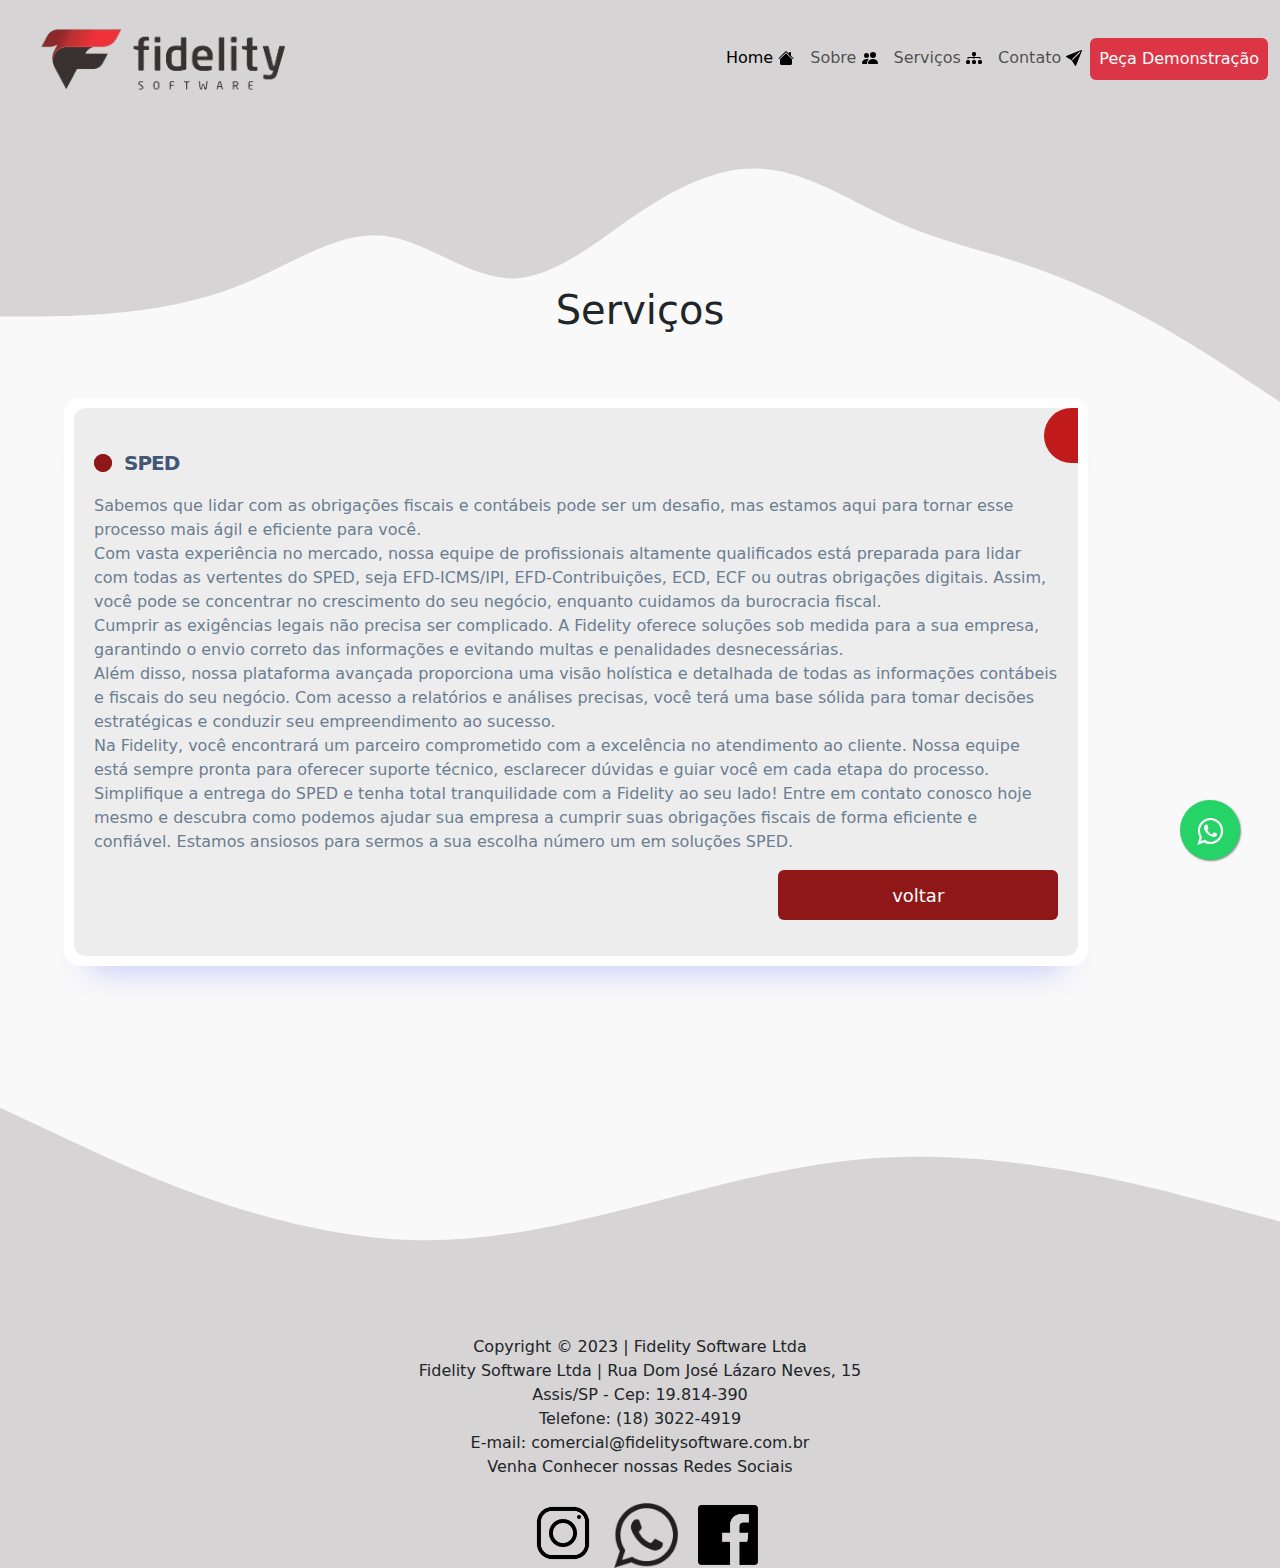
<file: sbs.html>
<!DOCTYPE html>
<html lang="pt-BR">

<head>
    <meta charset="UTF-8">
    <meta http-equiv="X-UA-Compatible" content="IE=edge">
    <meta name="viewport" content="width=device-width, initial-scale=1.0">
    <link rel="stylesheet" href="css/fidelity.css">
    <link rel="stylesheet" href="https://cdn.jsdelivr.net/npm/bootstrap@5.2.3/dist/css/bootstrap.min.css">
    <link rel="icon" type="image/x-icon" href="img/icon.ico">
    <title>Fidelity Software</title>
</head>

<body style="background-color: rgb(249, 249, 249);">
    <!-- <div class="fid"><img src="img/logo.png" class="logo"> -->

    <nav class="navbar navbar-expand-lg bg-fid">
        <div class="container-fluid">
            <a class="navbar-brand" href="#">
                <img src="img/logo.png" style="width: 95%;">
            </a>

            <button class="navbar-toggler" type="button" data-bs-toggle="collapse" data-bs-target="#navbarNavAltMarkup"
                aria-controls="navbarNavAltMarkup" aria-expanded="false" aria-label="Toggle navigation">
                <span class="navbar-toggler-icon"></span>
            </button>
            <div class="collapse navbar-collapse" id="navbarNavAltMarkup">
                <div class="navbar-nav ms-auto me-xxl-5">
                    <a class="nav-link active " aria-current="page" href="index.html">Home <img
                            src="img/home.svg"></a></a>
                    <a class="nav-link " href="sobre.html">Sobre <img src="img/sobre.svg"></a>
                    <a class="nav-link " href="serv.html">Serviços <img src="img/icon.svg"></a>
                    <a href="cntt.html" class="nav-link ">Contato <img src="img/cntt.svg"></a>
                    <form class="d-flex" role="search">
                        <a href="https://api.whatsapp.com/send/?phone=551830224919&text&type=phone_number&app_absent=0"><button
                                class="btn  text-bg-danger p-2 tada" type="submit">Peça Demonstração</button></a>
                    </form>
                </div>
            </div>
        </div>
    </nav>
    </div>
    <img src="img/teto.svg">
    <h1 class="text-center serv">Serviços</h1>
    <div class="plan">
        <div class="inner">
            <span class="pricing">
                <span>
                    <small></small>
                </span>
            </span>
            <p class="title">SPED</p>
            <p class="info">
                Sabemos que lidar com as obrigações fiscais e contábeis pode ser um desafio, mas estamos aqui para
                tornar esse processo mais ágil e eficiente para você.
<br>
                Com vasta experiência no mercado, nossa equipe de profissionais altamente qualificados está preparada
                para lidar com todas as vertentes do SPED, seja EFD-ICMS/IPI, EFD-Contribuições, ECD, ECF ou outras
                obrigações digitais. Assim, você pode se concentrar no crescimento do seu negócio, enquanto cuidamos da
                burocracia fiscal.
                <br>
                 Cumprir as exigências legais não precisa ser complicado. A Fidelity oferece soluções sob medida
                para a sua empresa, garantindo o envio correto das informações e evitando multas e penalidades
                desnecessárias.
                <br>
                 Além disso, nossa plataforma avançada proporciona uma visão holística e detalhada de todas as
                informações contábeis e fiscais do seu negócio. Com acesso a relatórios e análises precisas, você terá
                uma base sólida para tomar decisões estratégicas e conduzir seu empreendimento ao sucesso.
                <br>
                 Na Fidelity, você encontrará um parceiro comprometido com a excelência no atendimento ao
                cliente. Nossa equipe está sempre pronta para oferecer suporte técnico, esclarecer dúvidas e guiar você
                em cada etapa do processo.
                <br>
                 Simplifique a entrega do SPED e tenha total tranquilidade com a Fidelity ao seu lado! Entre em
                contato conosco hoje mesmo e descubra como podemos ajudar sua empresa a cumprir suas obrigações fiscais
                de forma eficiente e confiável. Estamos ansiosos para sermos a sua escolha número um em soluções SPED.
            </p>
            <ul class="features">
                <li>
                    <div class="action">
                        <a class="button" href="serv.html">
                            voltar
                        </a>
                    </div>
        </div>
    </div>





    <link rel="stylesheet" href="https://maxcdn.bootstrapcdn.com/font-awesome/4.5.0/css/font-awesome.min.css">
    <a href="https://api.whatsapp.com/send/?phone=551830224919&text&type=phone_number&app_absent=0" style="position:fixed;width:60px;height:60px;bottom:40px;right:40px;background-color:#25d366;color:#FFF;border-radius:50px;text-align:center;font-size:30px;box-shadow: 1px 1px 2px #888;
	  z-index:1000;" target="_blank">
        <i style="margin-top:16px" class="fa fa-whatsapp"></i>
    </a>


    <br>
    <br>
    <br>
    <img src="img/rod.svg" style="margin-top: 1%;">
    <div class=" text-center roda">Copyright © 2023 | Fidelity Software Ltda<br>
        Fidelity Software Ltda | Rua Dom José Lázaro Neves, 15<br>
		Assis/SP - Cep: 19.814-390<br>

		Telefone: (18) 3022-4919<br>
		E-mail: comercial@fidelitysoftware.com.br<br>
        Venha Conhecer nossas Redes Sociais<br><br>
        <img src="img/ins.png" class="redes2">
        <a href="https://api.whatsapp.com/send/?phone=551830224919&text&type=phone_number&app_absent=0"
            target="_blank"><img src="img/wh.png" class="redes3"></a>
        <a href="https://www.facebook.com/fidelitysoftware.assis/" target="_blank"><img src="img/face.png"
                class="redes4"></a>
    </div>

</body>
<script src="js/fidelity.js"></script>
<script src="https://cdn.jsdelivr.net/npm/bootstrap@5.2.3/dist/js/bootstrap.min.js"></script>
<script src="https://cdn.jsdelivr.net/npm/bootstrap@5.2.3/dist/js/bootstrap.bundle.min.js"></script>

</html>
</file>
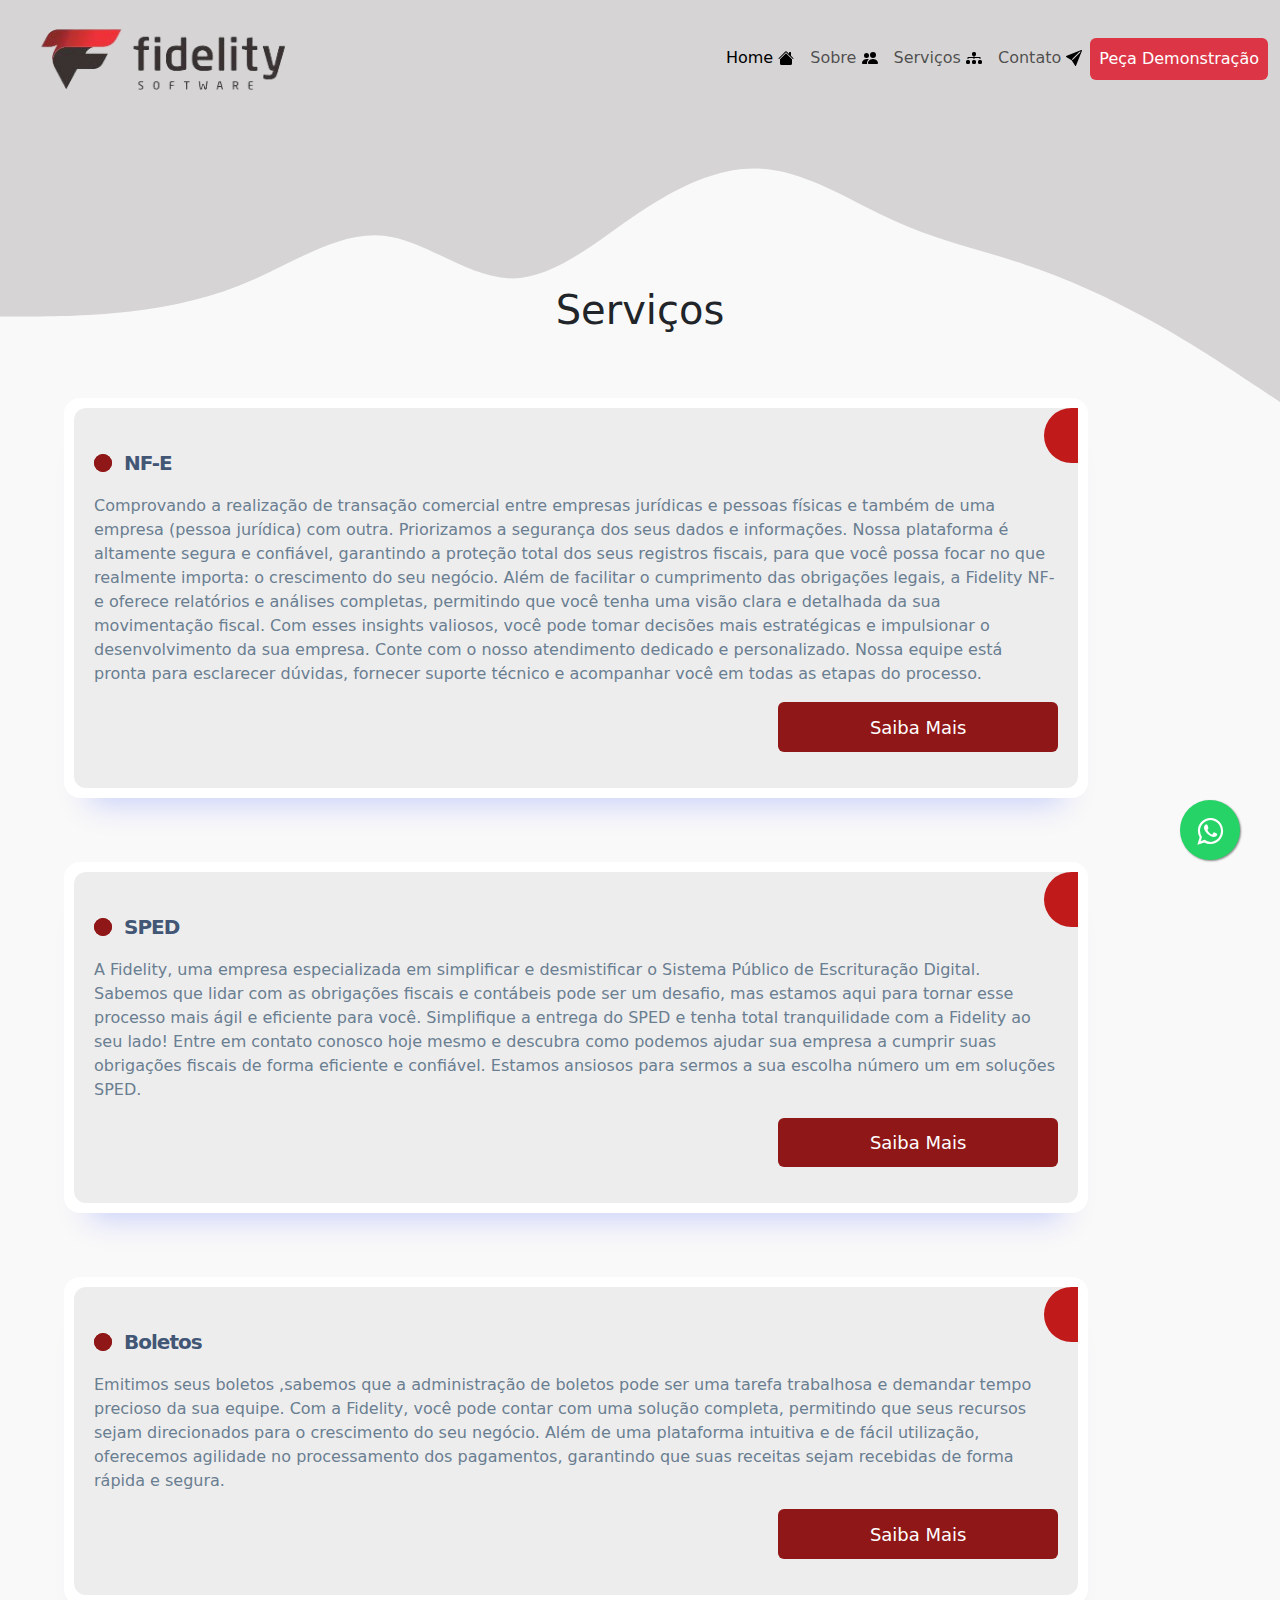
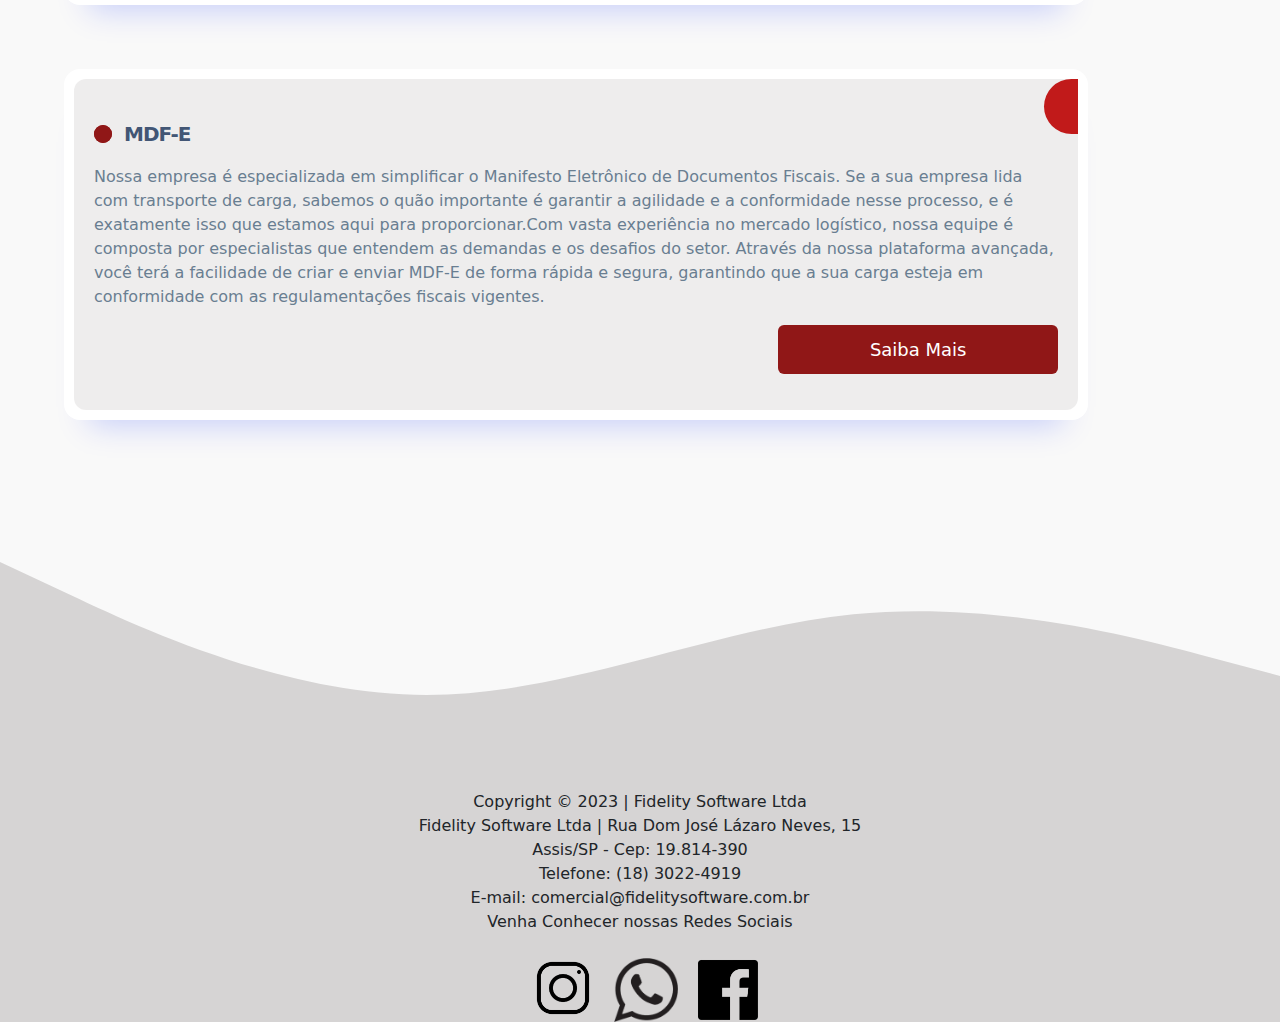
<file: serv.html>
<!DOCTYPE html>
<html lang="pt-BR">

<head>
	<meta charset="UTF-8">
	<meta http-equiv="X-UA-Compatible" content="IE=edge">
	<meta name="viewport" content="width=device-width, initial-scale=1.0">
	<link rel="stylesheet" href="css/fidelity.css">
	<link rel="stylesheet" href="https://cdn.jsdelivr.net/npm/bootstrap@5.2.3/dist/css/bootstrap.min.css">
	<link rel="icon" type="image/x-icon" href="img/icon.ico">
	<title>Fidelity Software</title>
</head>

<body style="background-color: rgb(249, 249, 249);">
	<!-- <div class="fid"><img src="img/logo.png" class="logo"> -->

	<nav class="navbar navbar-expand-lg bg-fid">
		<div class="container-fluid">
			<a class="navbar-brand" href="#">
				<img src="img/logo.png" style="width: 95%;">
			</a>

			<button class="navbar-toggler" type="button" data-bs-toggle="collapse" data-bs-target="#navbarNavAltMarkup"
				aria-controls="navbarNavAltMarkup" aria-expanded="false" aria-label="Toggle navigation">
				<span class="navbar-toggler-icon"></span>
			</button>
			<div class="collapse navbar-collapse" id="navbarNavAltMarkup">
				<div class="navbar-nav ms-auto me-xxl-5">
					<a class="nav-link active " aria-current="page" href="index.html">Home <img
							src="img/home.svg"></a></a>
					<a class="nav-link " href="sobre.html">Sobre <img src="img/sobre.svg"></a>
					<a class="nav-link " href="serv.html">Serviços <img src="img/icon.svg"></a>
					<a href="cntt.html" class="nav-link ">Contato <img src="img/cntt.svg"></a>
					<form class="d-flex" role="search">
						<a href="https://api.whatsapp.com/send/?phone=551830224919&text&type=phone_number&app_absent=0"><button
								class="btn  text-bg-danger p-2 tada" type="submit">Peça Demonstração</button></a>
					</form>
				</div>
			</div>
		</div>
	</nav>
	</div>
	<img src="img/teto.svg">
	<h1 class="text-center serv">Serviços</h1>
	<div class="plan">
		<div class="inner">
			<span class="pricing">
				<span>
					<small></small>
				</span>
			</span>
			<p class="title">NF-E</p>
			<p class="info"> Comprovando a realização de transação comercial entre empresas jurídicas e pessoas físicas
				e também de uma empresa (pessoa jurídica) com outra. Priorizamos a segurança dos seus dados e
				informações. Nossa plataforma é altamente segura e confiável, garantindo a proteção total dos seus
				registros fiscais, para que você possa focar no que realmente importa: o crescimento do seu negócio.
				Além de facilitar o cumprimento das obrigações legais, a Fidelity NF-e oferece relatórios e análises
				completas, permitindo que você tenha uma visão clara e detalhada da sua movimentação fiscal. Com esses
				insights valiosos, você pode tomar decisões mais estratégicas e impulsionar o desenvolvimento da sua
				empresa. Conte com o nosso atendimento dedicado e personalizado. Nossa equipe está pronta para
				esclarecer dúvidas, fornecer suporte técnico e acompanhar você em todas as etapas do processo.</p>
			<ul class="features">
				<li>
					<div class="action">
						<a class="button" href="sbn.html">
							Saiba Mais
						</a>
					</div>
		</div>
	</div>

	<div class="plan">
		<div class="inner">
			<span class="pricing">
				<span>
					<small></small>
				</span>
			</span>
			<p class="title">SPED</p>
			<p class="info"> A Fidelity, uma empresa especializada em simplificar e desmistificar o Sistema Público
				de Escrituração Digital. Sabemos que lidar com as obrigações fiscais e contábeis pode ser um desafio,
				mas estamos aqui para tornar esse processo mais ágil e eficiente para você. Simplifique a entrega do
				SPED e tenha total tranquilidade com a Fidelity ao seu lado!
				Entre em contato conosco hoje mesmo e descubra como podemos ajudar sua empresa a cumprir suas obrigações
				fiscais de forma eficiente e confiável. Estamos ansiosos para sermos a sua escolha número um em soluções
				SPED.</p>
			<ul class="features">
				<li>
					<div class="action">
						<a class="button" href="sbs.html">
							Saiba Mais
						</a>
					</div>
		</div>
	</div>

	<div class="plan">
		<div class="inner">
			<span class="pricing">
				<span>
					<small></small>
				</span>
			</span>
			<p class="title">Boletos</p>
			<p class="info">Emitimos seus boletos ,sabemos que a administração de boletos pode ser uma tarefa trabalhosa
				e demandar tempo precioso da sua equipe. Com a Fidelity, você pode contar com uma solução
				completa, permitindo que seus recursos sejam direcionados para o crescimento do seu negócio. Além de uma
				plataforma intuitiva e de fácil utilização, oferecemos agilidade no processamento dos pagamentos,
				garantindo que suas receitas sejam recebidas de forma rápida e segura. </p>
			<ul class="features">
				<li>
					<div class="action">
						<a class="button" href="sbb.html">
							Saiba Mais
						</a>
					</div>
		</div>
	</div>

	<div class="plan">
		<div class="inner">
			<span class="pricing">
				<span>
					<small></small>
				</span>
			</span>
			<p class="title">MDF-E</p>
			<p class="info">Nossa empresa é especializada em simplificar o Manifesto Eletrônico de Documentos Fiscais.
				Se a sua
				empresa lida com transporte de carga, sabemos o quão importante é garantir a agilidade e a conformidade
				nesse processo, e é exatamente isso que estamos aqui para proporcionar.Com vasta experiência no mercado
				logístico, nossa equipe é composta por especialistas que entendem as demandas e os desafios do setor.
				Através da nossa plataforma avançada, você terá a facilidade de criar e enviar MDF-E de forma rápida e
				segura, garantindo que a sua carga esteja em conformidade com as regulamentações fiscais vigentes.</p>
			<ul class="features">
				<li>
					<div class="action">
						<a class="button" href="sbm.html">
							Saiba Mais
						</a>
					</div>
		</div>
	</div>
	<div class="row"> <a class="back-to-top" onclick="scrollToTop()" href="#"><img src="img/voltar.svg"></a></div>
	
	<link rel="stylesheet" href="https://maxcdn.bootstrapcdn.com/font-awesome/4.5.0/css/font-awesome.min.css">
	<a href="https://api.whatsapp.com/send/?phone=551830224919&text&type=phone_number&app_absent=0" style="position:fixed;width:60px;height:60px;bottom:40px;right:40px;background-color:#25d366;color:#FFF;border-radius:50px;text-align:center;font-size:30px;box-shadow: 1px 1px 2px #888;
	  z-index:1000;" target="_blank">
		<i style="margin-top:16px" class="fa fa-whatsapp"></i>
	</a>


	<br>
	<br>
	<br>
	<img src="img/rod.svg" style="margin-top: 1%;">
	<div class=" text-center roda">Copyright © 2023 | Fidelity Software Ltda<br>
		
		Fidelity Software Ltda | Rua Dom José Lázaro Neves, 15<br>
		Assis/SP - Cep: 19.814-390<br>

		Telefone: (18) 3022-4919<br>
		E-mail: comercial@fidelitysoftware.com.br<br>
		Venha Conhecer nossas Redes Sociais<br><br>
		<img src="img/ins.png" class="redes2">
		<a href="https://api.whatsapp.com/send/?phone=551830224919&text&type=phone_number&app_absent=0"
			target="_blank"><img src="img/wh.png" class="redes3"></a>
		<a href="https://www.facebook.com/fidelitysoftware.assis/" target="_blank"><img src="img/face.png"
				class="redes4"></a>
	</div>

</body>
<script src="js/fidelity.js"></script>
<script src="https://cdn.jsdelivr.net/npm/bootstrap@5.2.3/dist/js/bootstrap.min.js"></script>
<script src="https://cdn.jsdelivr.net/npm/bootstrap@5.2.3/dist/js/bootstrap.bundle.min.js"></script>

</html>
</file>
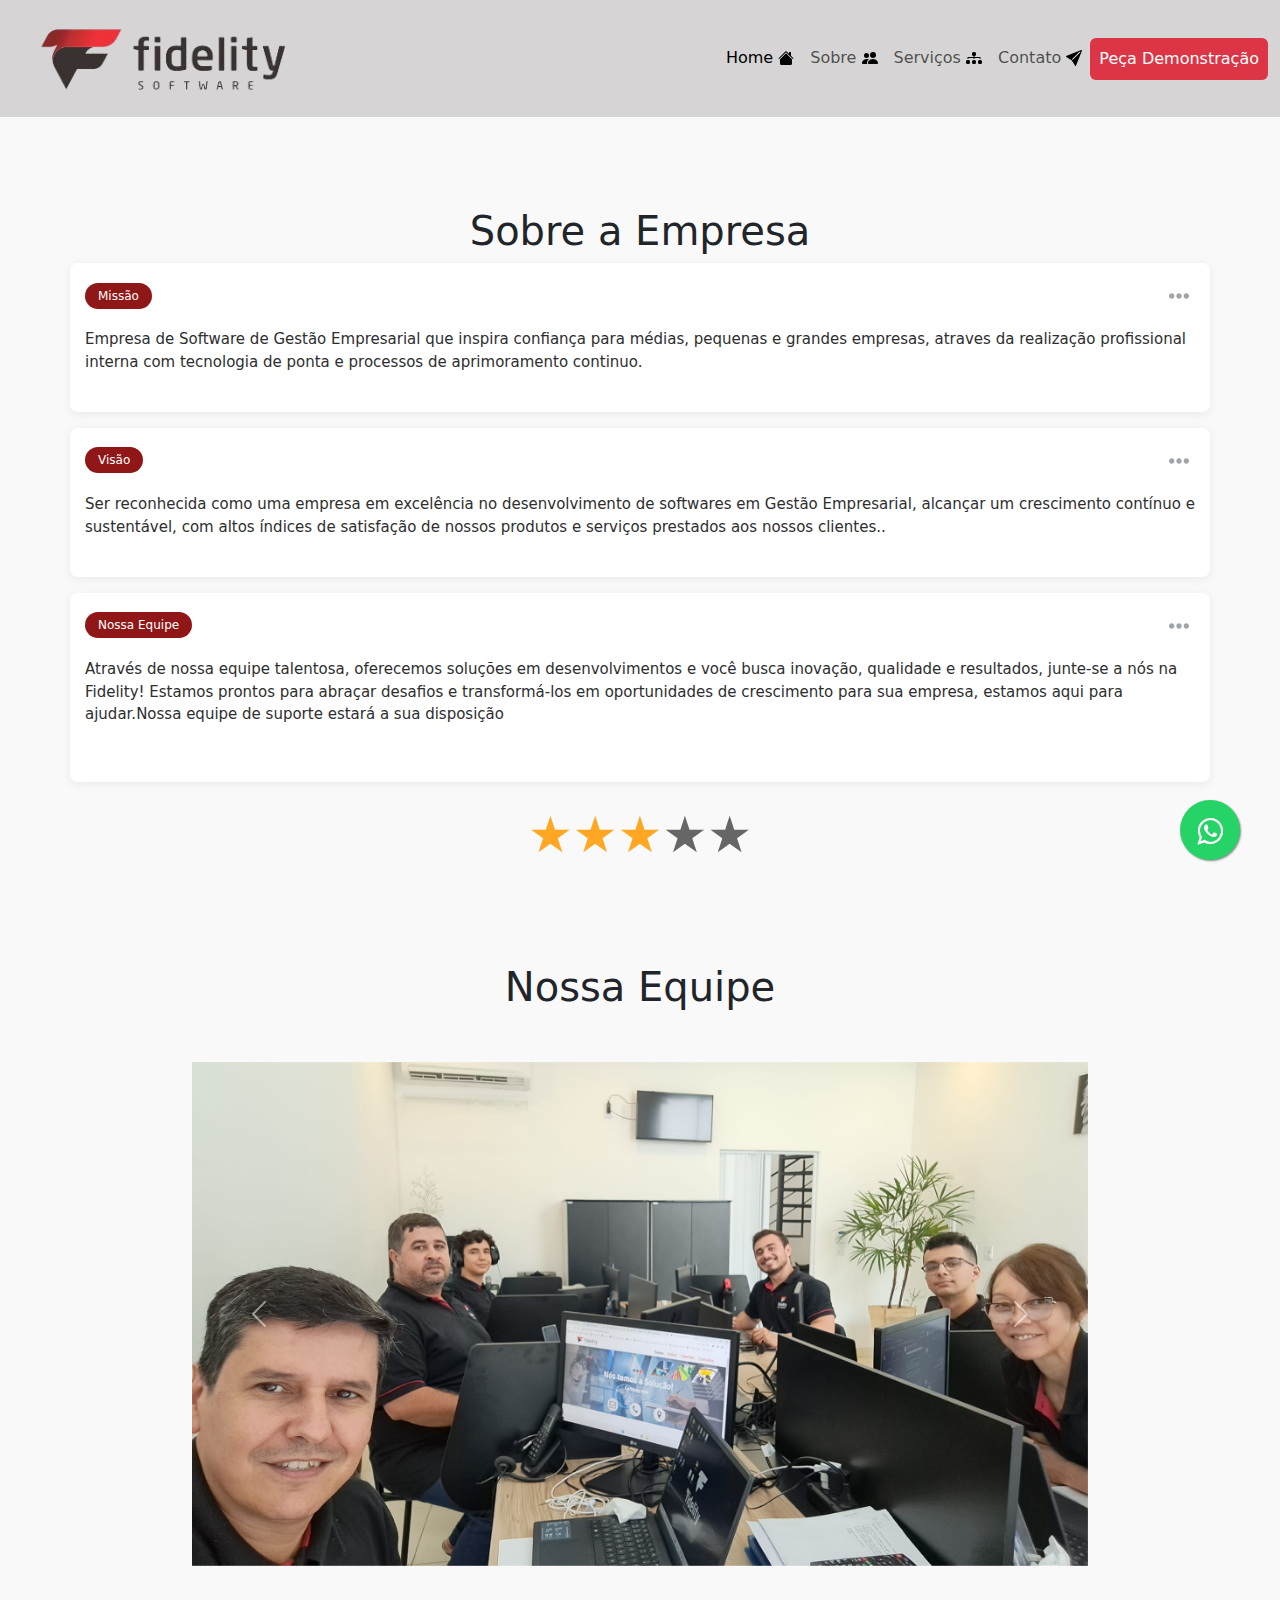
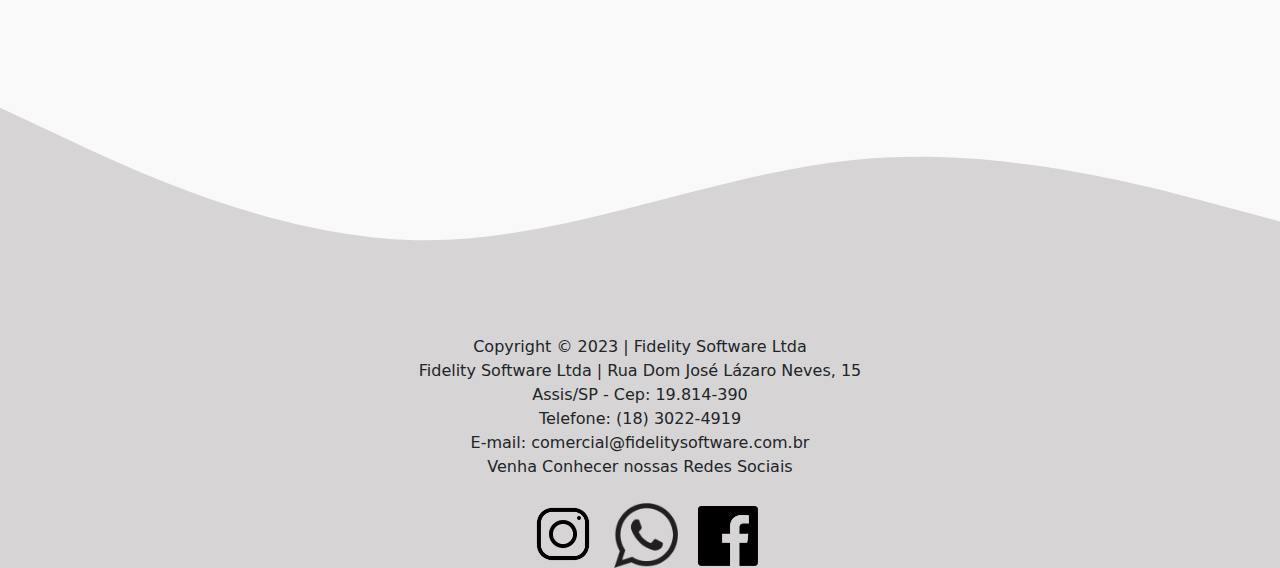
<file: sobre.html>
<!DOCTYPE html>
<html lang="pt-BR">

<head>
    <meta charset="UTF-8">
    <meta http-equiv="X-UA-Compatible" content="IE=edge">
    <meta name="viewport" content="width=device-width, initial-scale=1.0">
    <link rel="stylesheet" href="css/fidelity.css">
    <link rel="stylesheet" href="https://cdn.jsdelivr.net/npm/bootstrap@5.2.3/dist/css/bootstrap.min.css">
    <link rel="icon" type="image/x-icon" href="img/icon.ico">
    <title>Fidelity Software</title>
</head>

<body style="background-color: rgb(249, 249, 249);">
    <!-- <div class="fid"><img src="img/logo.png" class="logo"> -->

    <nav class="navbar navbar-expand-lg bg-fid">
        <div class="container-fluid">
            <a class="navbar-brand" href="#">
                <img src="img/logo.png" style="width: 95%;" >
            </a>

            <button class="navbar-toggler" type="button" data-bs-toggle="collapse" data-bs-target="#navbarNavAltMarkup"
                aria-controls="navbarNavAltMarkup" aria-expanded="false" aria-label="Toggle navigation">
                <span class="navbar-toggler-icon"></span>
            </button>
            <div class="collapse navbar-collapse" id="navbarNavAltMarkup">
                <div class="navbar-nav ms-auto me-xxl-5">
                    <a class="nav-link active " aria-current="page" href="index.html">Home <img
                            src="img/home.svg"></a></a>
                    <a class="nav-link " href="sobre.html">Sobre <img src="img/sobre.svg"></a>
                    <a class="nav-link " href="serv.html">Serviços <img src="img/icon.svg"></a>
                    <a href="cntt.html" class="nav-link ">Contato <img src="img/cntt.svg"></a>
                    <form class="d-flex" role="search">
                        <a href="https://api.whatsapp.com/send/?phone=551830224919&text&type=phone_number&app_absent=0">
                            <button class="btn  text-bg-danger p-2 tada" type="submit">Peça Demonstração</button></a>
                    </form>
                </div>
            </div>
        </div>
    </nav>

    <h1 class="text-center sobre">Sobre a Empresa</h1>
    <div class="container">
        <div class="row">
            <div class="task" draggable="true">
                <div class="tags">
                    <span class="tag">Missão</span>
                    <button class="options">
                        <svg xml:space="preserve" viewBox="0 0 41.915 41.916" xmlns:xlink="http://www.w3.org/1999/xlink"
                            xmlns="http://www.w3.org/2000/svg" id="Capa_1" version="1.1" fill="#000000">
                            <g stroke-width="0" id="SVGRepo_bgCarrier"></g>
                            <g stroke-linejoin="round" stroke-linecap="round" id="SVGRepo_tracerCarrier"></g>
                            <g id="SVGRepo_iconCarrier">
                                <g>
                                    <g>
                                        <path
                                            d="M11.214,20.956c0,3.091-2.509,5.589-5.607,5.589C2.51,26.544,0,24.046,0,20.956c0-3.082,2.511-5.585,5.607-5.585 C8.705,15.371,11.214,17.874,11.214,20.956z">
                                        </path>
                                        <path
                                            d="M26.564,20.956c0,3.091-2.509,5.589-5.606,5.589c-3.097,0-5.607-2.498-5.607-5.589c0-3.082,2.511-5.585,5.607-5.585 C24.056,15.371,26.564,17.874,26.564,20.956z">
                                        </path>
                                        <path
                                            d="M41.915,20.956c0,3.091-2.509,5.589-5.607,5.589c-3.097,0-5.606-2.498-5.606-5.589c0-3.082,2.511-5.585,5.606-5.585 C39.406,15.371,41.915,17.874,41.915,20.956z">
                                        </path>
                                    </g>
                                </g>
                            </g>
                        </svg>
                    </button>
                </div>
                <p>Empresa de Software de Gestão Empresarial que inspira confiança para médias, pequenas e grandes
                    empresas,
                    atraves da realização profissional interna com tecnologia de ponta e processos de aprimoramento
                    continuo.</p>
                <div class="stats">
                </div>

            </div>

            <div class="task" draggable="true">
                <div class="tags">
                    <span class="tag">Visão</span>
                    <button class="options">
                        <svg xml:space="preserve" viewBox="0 0 41.915 41.916" xmlns:xlink="http://www.w3.org/1999/xlink"
                            xmlns="http://www.w3.org/2000/svg" id="Capa_1" version="1.1" fill="#000000">
                            <g stroke-width="0" id="SVGRepo_bgCarrier"></g>
                            <g stroke-linejoin="round" stroke-linecap="round" id="SVGRepo_tracerCarrier"></g>
                            <g id="SVGRepo_iconCarrier">
                                <g>
                                    <g>
                                        <path
                                            d="M11.214,20.956c0,3.091-2.509,5.589-5.607,5.589C2.51,26.544,0,24.046,0,20.956c0-3.082,2.511-5.585,5.607-5.585 C8.705,15.371,11.214,17.874,11.214,20.956z">
                                        </path>
                                        <path
                                            d="M26.564,20.956c0,3.091-2.509,5.589-5.606,5.589c-3.097,0-5.607-2.498-5.607-5.589c0-3.082,2.511-5.585,5.607-5.585 C24.056,15.371,26.564,17.874,26.564,20.956z">
                                        </path>
                                        <path
                                            d="M41.915,20.956c0,3.091-2.509,5.589-5.607,5.589c-3.097,0-5.606-2.498-5.606-5.589c0-3.082,2.511-5.585,5.606-5.585 C39.406,15.371,41.915,17.874,41.915,20.956z">
                                        </path>
                                    </g>
                                </g>
                            </g>
                        </svg>
                    </button>
                </div>
                <p>Ser reconhecida como uma empresa em excelência no desenvolvimento de softwares em Gestão Empresarial,
                    alcançar um crescimento contínuo e sustentável, com altos índices de satisfação de nossos produtos e
                    serviços prestados aos nossos clientes..</p>
                <div class="stats">



                </div>

            </div>

            <div class="task" draggable="true">
                <div class="tags">
                    <span class="tag">Nossa Equipe</span>
                    <button class="options">
                        <svg xml:space="preserve" viewBox="0 0 41.915 41.916" xmlns:xlink="http://www.w3.org/1999/xlink"
                            xmlns="http://www.w3.org/2000/svg" id="Capa_1" version="1.1" fill="#000000">
                            <g stroke-width="0" id="SVGRepo_bgCarrier"></g>
                            <g stroke-linejoin="round" stroke-linecap="round" id="SVGRepo_tracerCarrier"></g>
                            <g id="SVGRepo_iconCarrier">
                                <g>
                                    <g>
                                        <path
                                            d="M11.214,20.956c0,3.091-2.509,5.589-5.607,5.589C2.51,26.544,0,24.046,0,20.956c0-3.082,2.511-5.585,5.607-5.585 C8.705,15.371,11.214,17.874,11.214,20.956z">
                                        </path>
                                        <path
                                            d="M26.564,20.956c0,3.091-2.509,5.589-5.606,5.589c-3.097,0-5.607-2.498-5.607-5.589c0-3.082,2.511-5.585,5.607-5.585 C24.056,15.371,26.564,17.874,26.564,20.956z">
                                        </path>
                                        <path
                                            d="M41.915,20.956c0,3.091-2.509,5.589-5.607,5.589c-3.097,0-5.606-2.498-5.606-5.589c0-3.082,2.511-5.585,5.606-5.585 C39.406,15.371,41.915,17.874,41.915,20.956z">
                                        </path>
                                    </g>
                                </g>
                            </g>
                        </svg>
                    </button>
                </div>
                <p> Através de nossa equipe talentosa, oferecemos soluções em desenvolvimentos e você busca inovação,
                    qualidade e resultados, junte-se a nós na Fidelity! Estamos prontos para abraçar desafios e
                    transformá-los em oportunidades de crescimento para sua empresa, estamos aqui para ajudar.Nossa
                    equipe de suporte estará a sua disposição </p>
                <div class="stats">



                    <g stroke-width="0" id="SVGRepo_bgCarrier"></g>
                    <g stroke-linejoin="round" stroke-linecap="round" id="SVGRepo_tracerCarrier"></g>
                    <g id="SVGRepo_iconCarrier">
                        <path stroke-width="2" stroke="#ffffff"
                            d="M17 8C17 10.7614 14.7614 13 12 13C9.23858 13 7 10.7614 7 8C7 5.23858 9.23858 3 12 3C14.7614 3 17 5.23858 17 8Z">
                        </path>
                        <path stroke-linecap="round" stroke-width="2" stroke="#ffffff"
                            d="M3 21C3.95728 17.9237 6.41998 17 12 17C17.58 17 20.0427 17.9237 21 21">
                        </path>
                    </g>

                    <span><svg xmlns="http://www.w3.org/2000/svg" fill="none" viewBox="0 0 24 24">
                            <g stroke-width="0" id="SVGRepo_bgCarrier"></g>
                            <g stroke-linejoin="round" stroke-linecap="round" id="SVGRepo_tracerCarrier"></g>
                            <g id="SVGRepo_iconCarrier">
                                <path stroke-width="2" stroke="#ffffff"
                                    d="M17 8C17 10.7614 14.7614 13 12 13C9.23858 13 7 10.7614 7 8C7 5.23858 9.23858 3 12 3C14.7614 3 17 5.23858 17 8Z">
                                </path>
                                <path stroke-linecap="round" stroke-width="2" stroke="#ffffff"
                                    d="M3 21C3.95728 17.9237 6.41998 17 12 17C17.58 17 20.0427 17.9237 21 21">
                                </path>
                            </g>
                        </svg></span>

                </div>
            </div>
        </div>



    </div>
    </div>



    <div class="container-star">


        <div class="rating">
            <input type="radio" id="star5" name="rate" value="5">
            <label for="star5" title="text"></label>
            <input type="radio" id="star4" name="rate" value="4">
            <label for="star4" title="text"></label>
            <input checked="" type="radio" id="star3" name="rate" value="3">
            <label for="star3" title="text"></label>
            <input type="radio" id="star2" name="rate" value="2">
            <label for="star2" title="text"></label>
            <input type="radio" id="star1" name="rate" value="1">
            <label for="star1" title="text"></label>
        </div>

    </div>
    <h1 class="text-center sobre">Nossa Equipe</h1>

    <div id="carouselExampleControls" class="carousel slide" style="width: 70%; margin-left: 15%; margin-top: 4%;"
        data-bs-ride="carousel">
        <div class="carousel-inner">
            <div class="carousel-item active">
                <img src="img/equipe 1.jpg" class="d-block w-100" alt="...">
            </div>
            <div class="carousel-item">
                <img src="img/equipe2.jpg" class="d-block w-100" alt="...">
            </div>
            <div class="carousel-item">
                <img src="img/equipe3.jpg" class="d-block w-100" alt="...">
            </div>
        </div>
        <button class="carousel-control-prev" type="button" data-bs-target="#carouselExampleControls"
            data-bs-slide="prev">
            <span class="carousel-control-prev-icon" aria-hidden="true"></span>
            <span class="visually-hidden">Previous</span>
        </button>
        <button class="carousel-control-next" type="button" data-bs-target="#carouselExampleControls"
            data-bs-slide="next">
            <span class="carousel-control-next-icon" aria-hidden="true"></span>
            <span class="visually-hidden">Next</span>
        </button>
    </div>
    <div class="row"> <a class="back-to-top" onclick="scrollToTop()" href="#"><img src="img/voltar.svg"></a></div>
    <link rel="stylesheet" href="https://maxcdn.bootstrapcdn.com/font-awesome/4.5.0/css/font-awesome.min.css">
    <a href="https://api.whatsapp.com/send/?phone=551830224919&text&type=phone_number&app_absent=0" style="position:fixed;width:60px;height:60px;bottom:40px;right:40px;background-color:#25d366;color:#FFF;border-radius:50px;text-align:center;font-size:30px;box-shadow: 1px 1px 2px #888;
        z-index:1000;" target="_blank">
        <i style="margin-top:16px" class="fa fa-whatsapp"></i>
    </a>
    <br>
    <br>
    <br>
    <img src="img/rod.svg" style="margin-top: 1%;">
    <div class=" text-center roda">Copyright © 2023 | Fidelity Software Ltda<br>
        Fidelity Software Ltda | Rua Dom José Lázaro Neves, 15<br>
		Assis/SP - Cep: 19.814-390<br>

		Telefone: (18) 3022-4919<br>
		E-mail: comercial@fidelitysoftware.com.br<br>
        Venha Conhecer nossas Redes Sociais<br><br>
        <img src="img/ins.png" class="redes2">
        <a href="https://api.whatsapp.com/send/?phone=551830224919&text&type=phone_number&app_absent=0" target="_blank">
            <img src="img/wh.png" class="redes3"></a>
        <a href="https://www.facebook.com/fidelitysoftware.assis/" target="_blank"> <img src="img/face.png"
                class="redes4"></a>
    </div>

</body>
<script src="js/fidelity.js"></script>
<script src="https://cdn.jsdelivr.net/npm/bootstrap@5.2.3/dist/js/bootstrap.min.js"></script>
<script src="https://cdn.jsdelivr.net/npm/bootstrap@5.2.3/dist/js/bootstrap.bundle.min.js"></script>

</html>
</file>
<file: css/fidelity.css>
body{
  padding: 0;
  margin: 0;
  overflow-x: hidden;
}
.logo{
    margin-left: 3%;
    width: 75%;
  }
  .fid{
    width: 100%;
    background-color:rgb(218, 205, 205);
    overflow: hidden;
  }
.bg-fid{
  background-color:rgb(214, 212, 212) ;
}
.img{
  width: 22%;
  margin-left: 2%;
  margin-top: 1%;
}
.img:hover{
  transform: scale(1.1);
  transition: transform 0.2s ease-in-out;
}
.roda{
  background-color:rgb(214, 212, 212) ;
  width: 100%;
  position: relative;
  height: 50%;
 
}
.redes1 {
  width: 5%;
  margin-left: 1%;
  height: 5%;
 }
 .redes2 {
  width: 5%; margin-left: 1%;
 }
 .redes3{
  width: 5%;  margin-left: 1%;
 }
 .redes4 {
  width: 5%;  margin-left: 1%;}
 .spa{
  margin-left: 50%;
  
 }
 .tracking-in-contract {
    -webkit-animation: text-pop-up-right 0.6s cubic-bezier(0.250, 0.460, 0.450, 0.940) both;
            animation: text-pop-up-right 0.6s cubic-bezier(0.250, 0.460, 0.450, 0.940) both;
          width: 85%;
         

  }

  .tracking-in-contract:hover {
    -webkit-animation: text-pop-up-left 0.6s cubic-bezier(0.250, 0.460, 0.450, 0.940) both;
            animation: text-pop-up-left 0.6s cubic-bezier(0.250, 0.460, 0.450, 0.940) both;
        
       transition: 1s;  

  }

/* ----------------------------------------------
 * Generated by Animista on 2023-7-27 8:56:51
 * Licensed under FreeBSD License.
 * See http://animista.net/license for more info. 
 * w: http://animista.net, t: @cssanimista
 * ---------------------------------------------- */

/**
 * ----------------------------------------
 * animation text-pop-up-right
 * ----------------------------------------
 */
 @-webkit-keyframes text-pop-up-right {
  0% {
    -webkit-transform: translateX(0);
            transform: translateX(0);
    -webkit-transform-origin: 50% 50%;
            transform-origin: 50% 50%;
    text-shadow: none;
  }
  100% {
    -webkit-transform: translateX(50px);
            transform: translateX(50px);
    -webkit-transform-origin: 50% 50%;
            transform-origin: 50% 50%;
    text-shadow: 0 1px 0 #cccccc, 0 2px 0 #cccccc, 0 3px 0 #cccccc, 0 4px 0 #cccccc, 0 5px 0 #cccccc, 0 6px 0 #cccccc, 0 7px 0 #cccccc, 0 8px 0 #cccccc, 0 9px 0 #cccccc, 0 50px 30px rgba(0, 0, 0, 0.3);
  }
}
@keyframes text-pop-up-right {
  0% {
    -webkit-transform: translateX(0);
            transform: translateX(0);
    -webkit-transform-origin: 50% 50%;
            transform-origin: 50% 50%;
    text-shadow: none;
  }
  100% {
    -webkit-transform: translateX(50px);
            transform: translateX(50px);
    -webkit-transform-origin: 50% 50%;
            transform-origin: 50% 50%;
    text-shadow: 0 1px 0 #cccccc, 0 2px 0 #cccccc, 0 3px 0 #cccccc, 0 4px 0 #cccccc, 0 5px 0 #cccccc, 0 6px 0 #cccccc, 0 7px 0 #cccccc, 0 8px 0 #cccccc, 0 9px 0 #cccccc, 0 50px 30px rgba(0, 0, 0, 0.3);
  }
}
.card {
  --bg: #f7f7f8;
  --hover-bg: #ffffff;
  --hover-text: #E50087;
  text-align: center;
  background: var(--bg);
  padding: 1.5em;
  padding-block: 1.8em;
  border-radius: 5px;
  position: relative;
  overflow: hidden;
  transition: .3s cubic-bezier(.6,.4,0,1),transform .15s ease;
  display: flex;
  flex-direction: column;
  justify-content: center;
  align-items: center;
  gap: 1em;
  margin-top: 5%;
}

.card__body {
  color: #464853;
  line-height: 1.5em;
  font-size: 1em;
}

.card > :not(span) {
  transition: .3s cubic-bezier(.6,.4,0,1);
}

.card > strong {
  display: block;
  font-size: 1.4rem;
  letter-spacing: -.035em;
}

.card span {
  position: absolute;
  inset: 0;
  width: 90%;
  height: 100%;
  display: flex;
  justify-content: center;
  align-items: center;
  color: var(--hover-text);
  border-radius: 5px;
  font-weight: bold;
  top: 100%;
  transition: all .3s cubic-bezier(.6,.4,0,1);
}

.card:hover span {
  top: 0;
  font-size: 1.2em;
}

.card:hover {
  background: var(--hover-bg);
}

.card:hover>div,.card:hover>strong {
  opacity: 0;
}
.clientes{
color: #000000;
}
.clientes:hover{
color: rgb(209, 13, 13);
}
.form {
  display: flex;
  flex-direction: column;
  gap: 10px;
  width: 55%;
  background-color: #dfdede;
  padding: 20px;
  border-radius: 20px;
  position: relative;
  margin-top: 5%;
margin-left: 20%;


}

.title {
  font-size: 28px;
  color: rgba(97, 1, 13, 0.467);
  font-weight: 600;
  letter-spacing: -1px;
  position: relative;
  display: flex;
  align-items: center;
  padding-left: 30px;
}

.title::before,.title::after {
  position: absolute;
  content: "";
  height: 16px;
  width: 16px;
  border-radius: 50%;
  left: 0px;
  background-color: #901717;
}

.title::before {
  width: 18px;
  height: 18px;
  background-color: #901717;
}

.title::after {
  width: 18px;
  height: 18px;
  animation: pulse 1s linear infinite;
}

.message, .signin {
  color: rgba(88, 87, 87, 0.822);
  font-size: 14px;
}

.signin {
  text-align: center;
}

.signin a {
  color: #901717;
}

.signin a:hover {
  text-decoration: #901717;
}

.flex {
  display: flex;
  width: 100%;
  gap: 6px;
}

.form label {
  position: relative;
}


.form label .input {
  width: 100%;
  padding: 10px 10px 20px 10px;
  outline: 0;
  border: 1px solid rgba(105, 105, 105, 0.397);
  border-radius: 10px;
}
.form label .inputs {
  width: 100%;
  padding: 90px 40px 20px 10px;
  outline: 0;
  border: 1px solid rgba(105, 105, 105, 0.397);
  border-radius: 10px;
}
.form label .input + span {
  position: absolute;
  left: 10px;
  top: 15px;
  color: grey;
  font-size: 0.9em;
  cursor: text;
  transition: 0.3s ease;
}
.form label .inputs + span {
  position: absolute;
  left: 10px;
  top: 15px;
  color: grey;
  font-size: 0.9em;
  cursor: text;
  transition: 0.3s ease;
}
.form label .input:placeholder-shown + span {
  top: 15px;
  font-size: 0.9em;
}
.form label .inputs:placeholder-shown + span {
  top: 15px;
  font-size: 0.9em;
}

.form label .input:focus + span,.form label .input:valid + span {
  top: 30px;
  font-size: 0.7em;
  font-weight: 600;
}
.form label .inputs:focus + span,.form label .inputs:valid + span {
  top: 30px;
  font-size: 0.7em;
  font-weight: 600;
}

.form label .input:valid + span {
  color: #901717;
}
.form label .inputs.button:hover + span {
  color: #901717;
}

.submit {
  border: none;
  outline: none;
  background-color: #ab1c1c;
  padding: 10px;
  border-radius: 10px;
  color: #fff;
  font-size: 16px;
  transform: .3s ease;
}

.submit:hover {
  background-color:#901717;
}

@keyframes pulse {
  from {
    transform: scale(0.9);
    opacity: 1;
  }

  to {
    transform: scale(1.8);
    opacity: 0;
  }
}

.rating:not(:checked) > input {
  position: absolute;
  appearance: none;
}

.rating:not(:checked) > label {
  float: right;
  cursor: pointer;
  font-size: 50px;
  color: #666;
}

.rating:not(:checked) > label:before {
  content: '★';
}

.rating > input:checked + label:hover,
.rating > input:checked + label:hover ~ label,
.rating > input:checked ~ label:hover,
.rating > input:checked ~ label:hover ~ label,
.rating > label:hover ~ input:checked ~ label {
  color: #e58e09;
}

.rating:not(:checked) > label:hover,
.rating:not(:checked) > label:hover ~ label {
  color: #ff9e0b;
}

.rating > input:checked ~ label {
  color: #ffa723;
}

.task {
  position: relative;
  color: #2e2e2f;
  cursor: move;
  background-color: #fff;
  padding: 1rem;
  border-radius: 8px;
  box-shadow: rgba(99, 99, 99, 0.1) 0px 2px 8px 0px;
  margin-bottom: 1rem;
  border: 3px dashed transparent;
  max-width: 350px;
  margin-top: 4%;
}

.task:hover {
  box-shadow: rgba(99, 99, 99, 0.3) 0px 2px 8px 0px;
  border-color: rgba(162, 179, 207, 0.2) !important;
}

.task p {
  font-size: 15px;
  margin: 1.2rem 0;
}

.tag {
  border-radius: 100px;
  padding: 4px 13px;
  font-size: 12px;
  color: #ffffff;
  background-color: #901717;
}

.tags {
  width: 100%;
  display: flex;
  align-items: center;
  justify-content: space-between;
  
}

.options {
  background: transparent;
  border: 0;
  color: #c4cad3;
  font-size: 17px;
}

.options svg {
  fill: #9fa4aa;
  width: 20px;
}

.stats {
  position: relative;
  width: 100%;
  color: #9fa4aa;
  font-size: 12px;
  display: flex;
  align-items: center;
  justify-content: space-between;
}

.stats div {
  margin-right: 1rem;
  height: 20px;
  display: flex;
  align-items: center;
  cursor: pointer;
}

.stats svg {
  margin-right: 5px;
  height: 100%;
  stroke: #9fa4aa;
}

.viewer span {
  height: 30px;
  width: 30px;
  background-color: rgb(245, 191, 191);
  margin-right: -10px;
  border-radius: 50%;
  border: 1px solid #fff;
  display: grid;
  align-items: center;
  text-align: center;
  font-weight: bold;
  color: #fff;
  padding: 2px;
}

.viewer span svg {
  stroke: #fff;
}



.container-star{
  display: flex;
  justify-content: center;
}

.sobre{
  margin-top: 7%;
}
.sobre:hover{
  color: #901717;
}
.plan {
  border-radius: 16px;
  box-shadow: 0 30px 30px -25px rgba(0, 38, 255, 0.205);
  padding: 10px;
  background-color: #ffffff;
  color: #697e91;
  max-width: 80%;
  margin-top: 5%;
  margin-left: 5%;
}

.plan strong {
  font-weight: 600;
  color: #425275;
}

.plan .inner {
  align-items: center;
  padding: 20px;
  padding-top: 40px;
  background-color: #90020225;
  border-radius: 12px;
  position: relative;
  background-color: #e4e2e2a0;
}

.plan .pricing {
  position: absolute;
  top: 0;
  right: 0;
  background-color: #c11a1a;
  border-radius: 99em 0 0 99em;
  display: flex;
  align-items: center;
  padding: 0.625em 0.75em;
  font-size: 1.25rem;
  font-weight: 600;
  color: #425475;
}

.plan .pricing small {
  color: #707a91;
  font-size: 0.75em;
  margin-left: 0.25em;
}

.plan .title {
  font-weight: 600;
  font-size: 1.25rem;
  color: #425675;
}

.plan .title + * {
  margin-top: 0.75rem;
}

.plan .info + * {
  margin-top: 1rem;
}

.plan .features {
  display: flex;
  flex-direction: column;
}

.plan .features li {
  display: flex;
  align-items: center;
  gap: 0.5rem;
}

.plan .features li + * {
  margin-top: 0.75rem;
}

.plan .features .icon {
  background-color: #901717;
  display: inline-flex;
  align-items: center;
  justify-content: center;
  color: #fff;
  border-radius: 50%;
  width: 20px;
  height: 20px;
}

.plan .features .icon svg {
  width: 14px;
  height: 14px;
}

.plan .features + * {
  margin-top: 1.25rem;
}

.plan .action {
  width: 100%;
  display: flex;
  align-items: center;
  justify-content: end;
}

.plan .button {
  background-color: #901717;
  border-radius: 6px;
  color: #fff;
  font-weight: 500;
  font-size: 1.125rem;
  text-align: center;
  border: 0;
  outline: 0;
  width: 30%;
  padding: 0.625em 0.75em;
  text-decoration: none;
align-items: center;
}

.plan .button:hover, .plan .button:focus {
  background-color: #ca2121;
}
.serv{
  margin-top: -9%;
  -webkit-animation: tracking-in-expand 0.7s cubic-bezier(0.215, 0.610, 0.355, 1.000) both;
	        animation: tracking-in-expand 0.7s cubic-bezier(0.215, 0.610, 0.355, 1.000) both;
}
/* ----------------------------------------------
 * Generated by Animista on 2023-7-27 14:50:18
 * Licensed under FreeBSD License.
 * See http://animista.net/license for more info. 
 * w: http://animista.net, t: @cssanimista
 * ---------------------------------------------- */

/**
 * ----------------------------------------
 * animation tracking-in-expand
 * ----------------------------------------
 */
 @-webkit-keyframes tracking-in-expand {
  0% {
    letter-spacing: -0.5em;
    opacity: 0;
  }
  40% {
    opacity: 0.6;
  }
  100% {
    opacity: 1;
  }
}
@keyframes tracking-in-expand {
  0% {
    letter-spacing: -0.5em;
    opacity: 0;
  }
  40% {
    opacity: 0.6;
  }
  100% {
    opacity: 1;
  }
}
.serv:hover{
  color: #901717;
}
.car-container {
  width: 90%;
  height: 70%;
  position: relative;
  border-radius: 10px;
  box-shadow: 0 10px 20px rgba(0, 0, 0, 0.2);
  overflow: hidden;
  padding: 48%;
  margin-top: 9%;
}

.car {
  width: 100%;
  height: 100%;
  border-radius: inherit;
}

.car .front-content {
  width: 100%;
  height: 100%;
  display: flex;
  align-items: center;
  justify-content: center;
  transition: all 0.6s cubic-bezier(0.23, 1, 0.320, 1)
}

.car .front-content p {
  font-size: 32px;
  font-weight: 700;
  opacity: 1;
  background: linear-gradient(-45deg, #ff0000 0%, #0a0a0a 100% );
  background-clip: text;
  -webkit-background-clip: text;
  -webkit-text-fill-color: transparent;
  transition: all 0.6s cubic-bezier(0.23, 1, 0.320, 1)
}

.car .content {
  position: absolute;
  top: 0;
  left: 0;
  width: 100%;
  height: 100%;
  display: flex;
  flex-direction: column;
  align-items: center;
  justify-content: center;
  text-align: center;
  gap: 10px;
  background: linear-gradient(-45deg, #ff0000 0%, #000000 100% );
  color: #e8e8e8;
  padding: 20px;
  line-height: 1.5;
  border-radius: 5px;
  pointer-events: none;
  transform: translatex(96%);
  transition: all 0.6s cubic-bezier(0.23, 1, 0.320, 1);
}

.car .content .heading {
  font-size: 32px;
  font-weight: 700;
}

.car-container:hover .content {
  transform: translateY(0);
}

.car-container:hover .front-content {
  transform: translateX(20%);
}

.car-container:hover .front-content p {
  opacity: 0;
}

/* .hove{
  display: flex;
  margin-left: 2%;
} */
.infor{
width: 80%;
height: 100%;
margin-left: 10%;
margin-top: -5%;
}
.infor:hover{
  color: #901717;
}
.svg{
  width: 10%;
  height: 10%;
}
.dv{
  background-color: #901717;
  width: 100%;
  margin-top: 5%;
}

.loader {
  font-size: 2rem;
  font-family: sans-serif;
  font-variant: small-caps;
  font-weight: 900;
  background: conic-gradient(
    #a71313 0 25%,
    #8f8c8c 25% 50%,
    #791616 50% 75%,
    #988383 75%
  );
  background-size: 200% 200%;
  animation: animateBackground 4.5s ease-in-out infinite;
  color: transparent;
  background-clip: text;
  -webkit-background-clip: text;
}

@keyframes animateBackground {
  25% {
    background-position: 0 100%;
  }

  50% {
    background-position: 100% 100%;
  }

  75% {
    background-position: 100% 0%;
  }

  100% {
    background-position: 0 0;
  }
}

.like-dislike-container {
  --dark-grey: #353535;
  --middle-grey: #767676;
  --lightest-grey: linear-gradient(#fafafa,#ebebeb);
  --shadow: 0 5px 15px 0 #00000026;
  --shadow-active: 0 5px 5px 0 #00000026;
  --border-radius-main: 10px;
  --border-radius-icon: 50px;
  position: relative;
  display: flex;
  text-align: center;
  flex-direction: column;
  align-items: center;
  cursor: default;
  color: var(--dark-grey);
  opacity: .9;
  margin: auto;
  padding: 1.5rem;
  font-weight: 600;
  background: var(--lightest-grey);
  max-width: 30rem;
  border-radius: var(--border-radius-main);
  -webkit-border-radius: var(--border-radius-main);
  -moz-border-radius: var(--border-radius-main);
  -ms-border-radius: var(--border-radius-main);
  -o-border-radius: var(--border-radius-main);
  box-shadow: var(--shadow);
  -moz-box-shadow: var(--shadow);
  -webkit-box-shadow: var(--shadow);
  transition: .2s ease all;
  -webkit-transition: .2s ease all;
  -moz-transition: .2s ease all;
  -ms-transition: .2s ease all;
  -o-transition: .2s ease all;
  margin-top: 5%;
}

.like-dislike-container:hover {
  box-shadow: var(--shadow-active);
  -moz-box-shadow: var(--shadow-active);
  -webkit-box-shadow: var(--shadow-active);
}

.like-dislike-container .tool-box {
  position: absolute;
  display: flex;
  align-items: center;
  justify-content: center;
  width: 2.5rem;
  height: 2.5rem;
  top: 0;
  right: 0;
  border-radius: var(--border-radius-main);
  -webkit-border-radius: var(--border-radius-main);
  -moz-border-radius: var(--border-radius-main);
  -ms-border-radius: var(--border-radius-main);
  -o-border-radius: var(--border-radius-main);
}

.like-dislike-container .btn-close {
  display: flex;
  align-items: center;
  justify-content: center;
  text-align: center;
  width: .8rem;
  height: .8rem;
  color: transparent;
  font-size: 0;
  cursor: pointer;
  background-color: #901717;
  border: none;
  border-radius: var(--border-radius-main);
  -webkit-border-radius: var(--border-radius-main);
  -moz-border-radius: var(--border-radius-main);
  -ms-border-radius: var(--border-radius-main);
  -o-border-radius: var(--border-radius-main);
  transition: .2s ease all;
  -webkit-transition: .2s ease all;
  -moz-transition: .2s ease all;
  -ms-transition: .2s ease all;
  -o-transition: .2s ease all;
}

.like-dislike-container .btn-close:hover {
  width: 1rem;
  height: 1rem;
  font-size: 1rem;
  color: #ffffff;
  background-color: #a80505cc;
  box-shadow: var(--shadow-active);
  -moz-box-shadow: var(--shadow-active);
  -webkit-box-shadow: var(--shadow-active);
}

.like-dislike-container .btn-close:active {
  width: .9rem;
  height: .9rem;
  font-size: .9rem;
  color: #ffffffde;
  --shadow-btn-close: 0 3px 3px 0 #00000026;
  box-shadow: var(--shadow-btn-close);
  -moz-box-shadow: var(--shadow-btn-close);
  -webkit-box-shadow: var(--shadow-btn-close);
}

.like-dislike-container .text-content {
  margin-bottom: 1rem;
  font-size: 18px;
  line-height: 1.6;
  cursor: default;
}

.like-dislike-container .icons-box {
  display: flex;
}

.like-dislike-container .icons {
  display: flex;
  justify-content: center;
  align-items: center;
  opacity: .6;
  margin: 0 0.5rem;
  padding: 0 0.5rem;
  cursor: pointer;
  border: 1px solid var(--middle-grey);
  border-radius: var(--border-radius-icon);
  -webkit-border-radius: var(--border-radius-icon);
  -moz-border-radius: var(--border-radius-icon);
  transition: .2s ease all;
  -webkit-transition: .2s ease all;
  -moz-transition: .2s ease all;
  -ms-transition: .2s ease all;
  -o-transition: .2s ease all;
}

.like-dislike-container .icons:hover {
  opacity: .9;
  box-shadow: var(--shadow);
  -moz-box-shadow: var(--shadow);
  -webkit-box-shadow: var(--shadow);
}

.like-dislike-container .icons:active {
  opacity: .9;
  box-shadow: var(--shadow-active);
  -moz-box-shadow: var(--shadow-active);
  -webkit-box-shadow: var(--shadow-active);
}

.like-dislike-container .like-label {
  border-right: 0.1rem solid var(--dark-grey);
  padding: 0 0.6rem 0 0.5rem;
  pointer-events: none;
}

.like-dislike-container .dislike-label {
  border-left: 0.1rem solid var(--dark-grey);
  padding: 0 0.5rem 0 0.6rem;
  pointer-events: none;
}

.like-dislike-container .icons .svgs {
  width: 1.3rem;
  fill: #000000;
  box-sizing: content-box;
  padding: 10px 10px;
  transition: .2s ease all;
  -webkit-transition: .2s ease all;
  -moz-transition: .2s ease all;
  -ms-transition: .2s ease all;
  -o-transition: .2s ease all;
}

.like-dislike-container .icons:hover #icon-like {
  animation: rotate-icon-like 0.7s ease-in-out both;
}

.like-dislike-container .icons #icon-dislike {
  transform: rotate(180deg);
}

.like-dislike-container .icons:hover #icon-dislike {
  animation: rotate-icon-dislike 0.7s ease-in-out both;
}

/* Shake Animation */
@keyframes rotate-icon-like {
  0% {
    transform: rotate(0deg) translate3d(0, 0, 0);
  }

  25% {
    transform: rotate(3deg) translate3d(0, 0, 0);
  }

  50% {
    transform: rotate(-3deg) translate3d(0, 0, 0);
  }

  75% {
    transform: rotate(1deg) translate3d(0, 0, 0);
  }

  100% {
    transform: rotate(0deg) translate3d(0, 0, 0);
  }
}

@keyframes rotate-icon-dislike {
  0% {
    transform: rotate(180deg) translate3d(0, 0, 0);
  }

  25% {
    transform: rotate(183deg) translate3d(0, 0, 0);
  }

  50% {
    transform: rotate(177deg) translate3d(0, 0, 0);
  }

  75% {
    transform: rotate(181deg) translate3d(0, 0, 0);
  }

  100% {
    transform: rotate(180deg) translate3d(0, 0, 0);
  }
}
.b{
  margin-top: -1;
}

.back-to-top {
  justify-content: center;
    align-items: center;
  cursor: pointer;
  display: flex;
  position: fixed;
  right: 1rem;
  bottom: 1rem;
 
  line-height: 0;
 
  visibility: hidden;
  opacity: 0;
 
  transition: 0.9s;
  transform: translateY(100%);
 }
 
 .back-to-top.show {
  visibility: visible;
  opacity: 1;
  transform: translateY(0);
 }
</file>
